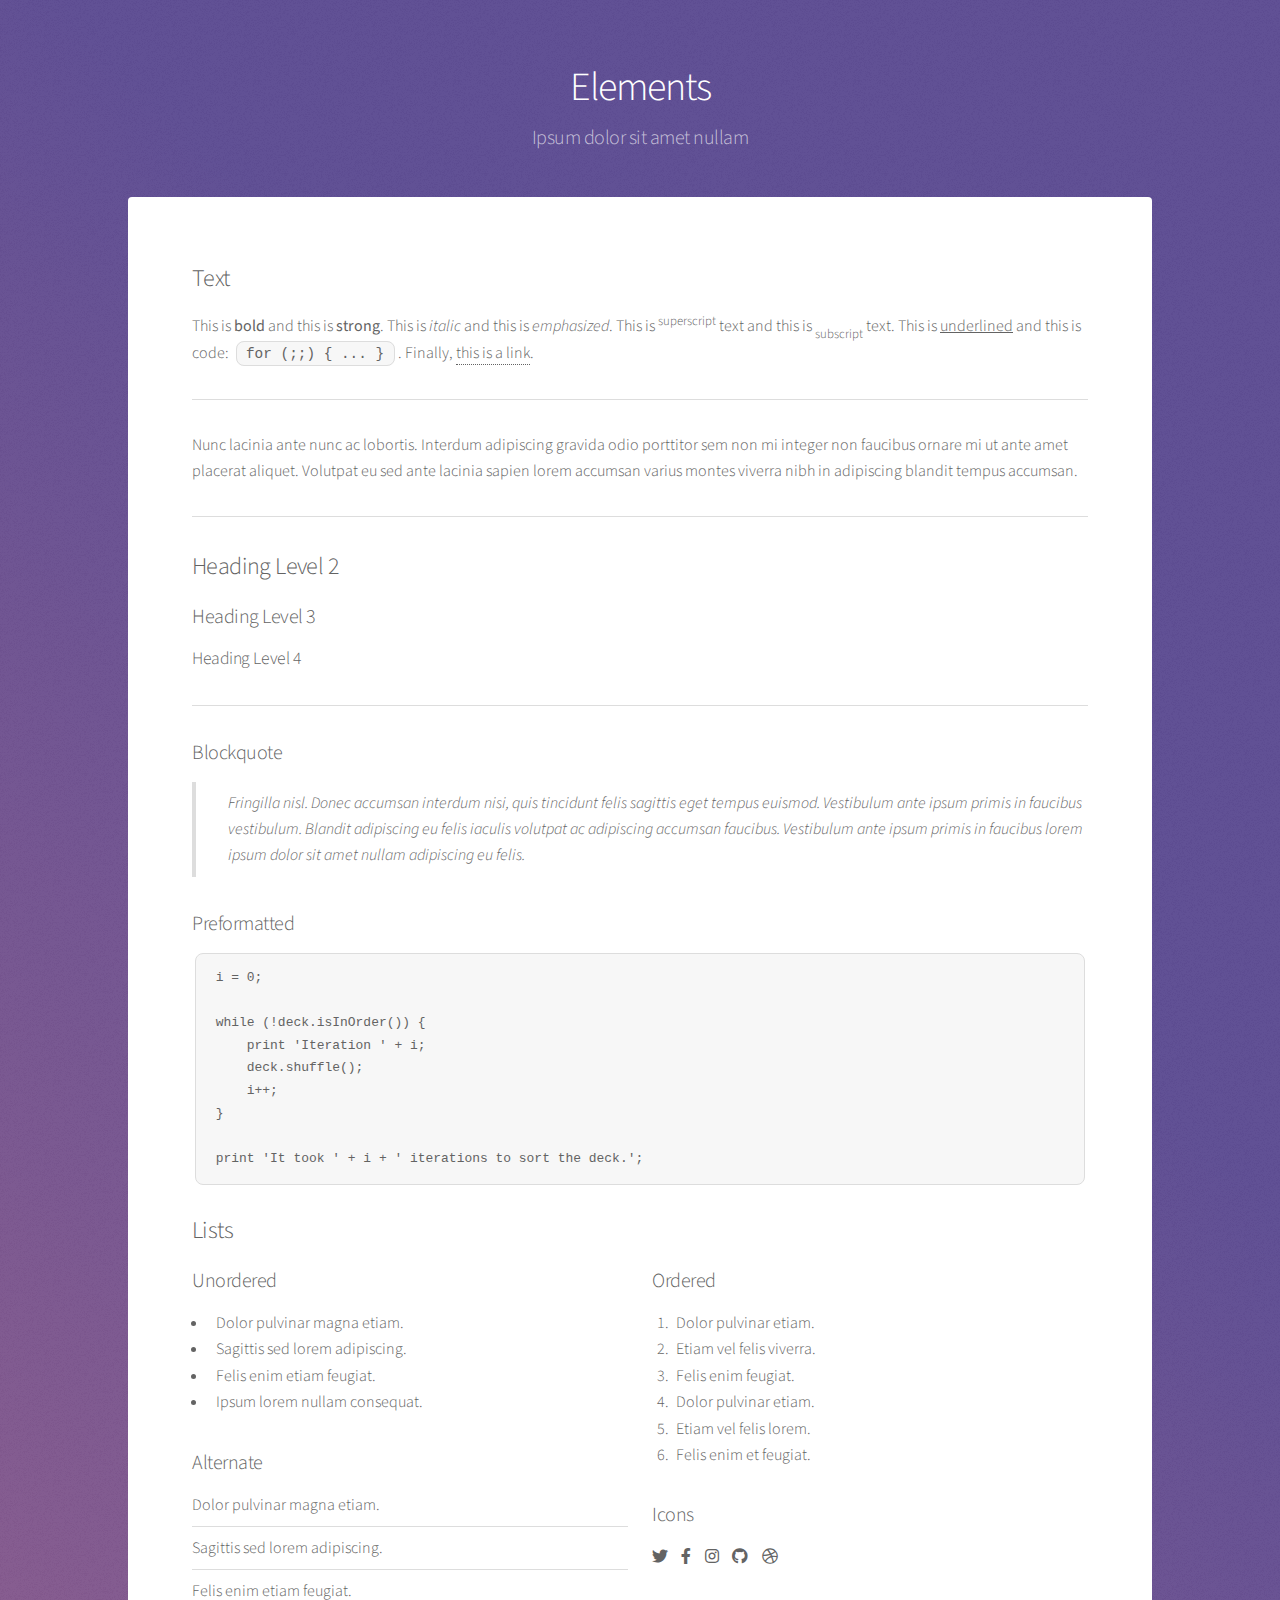
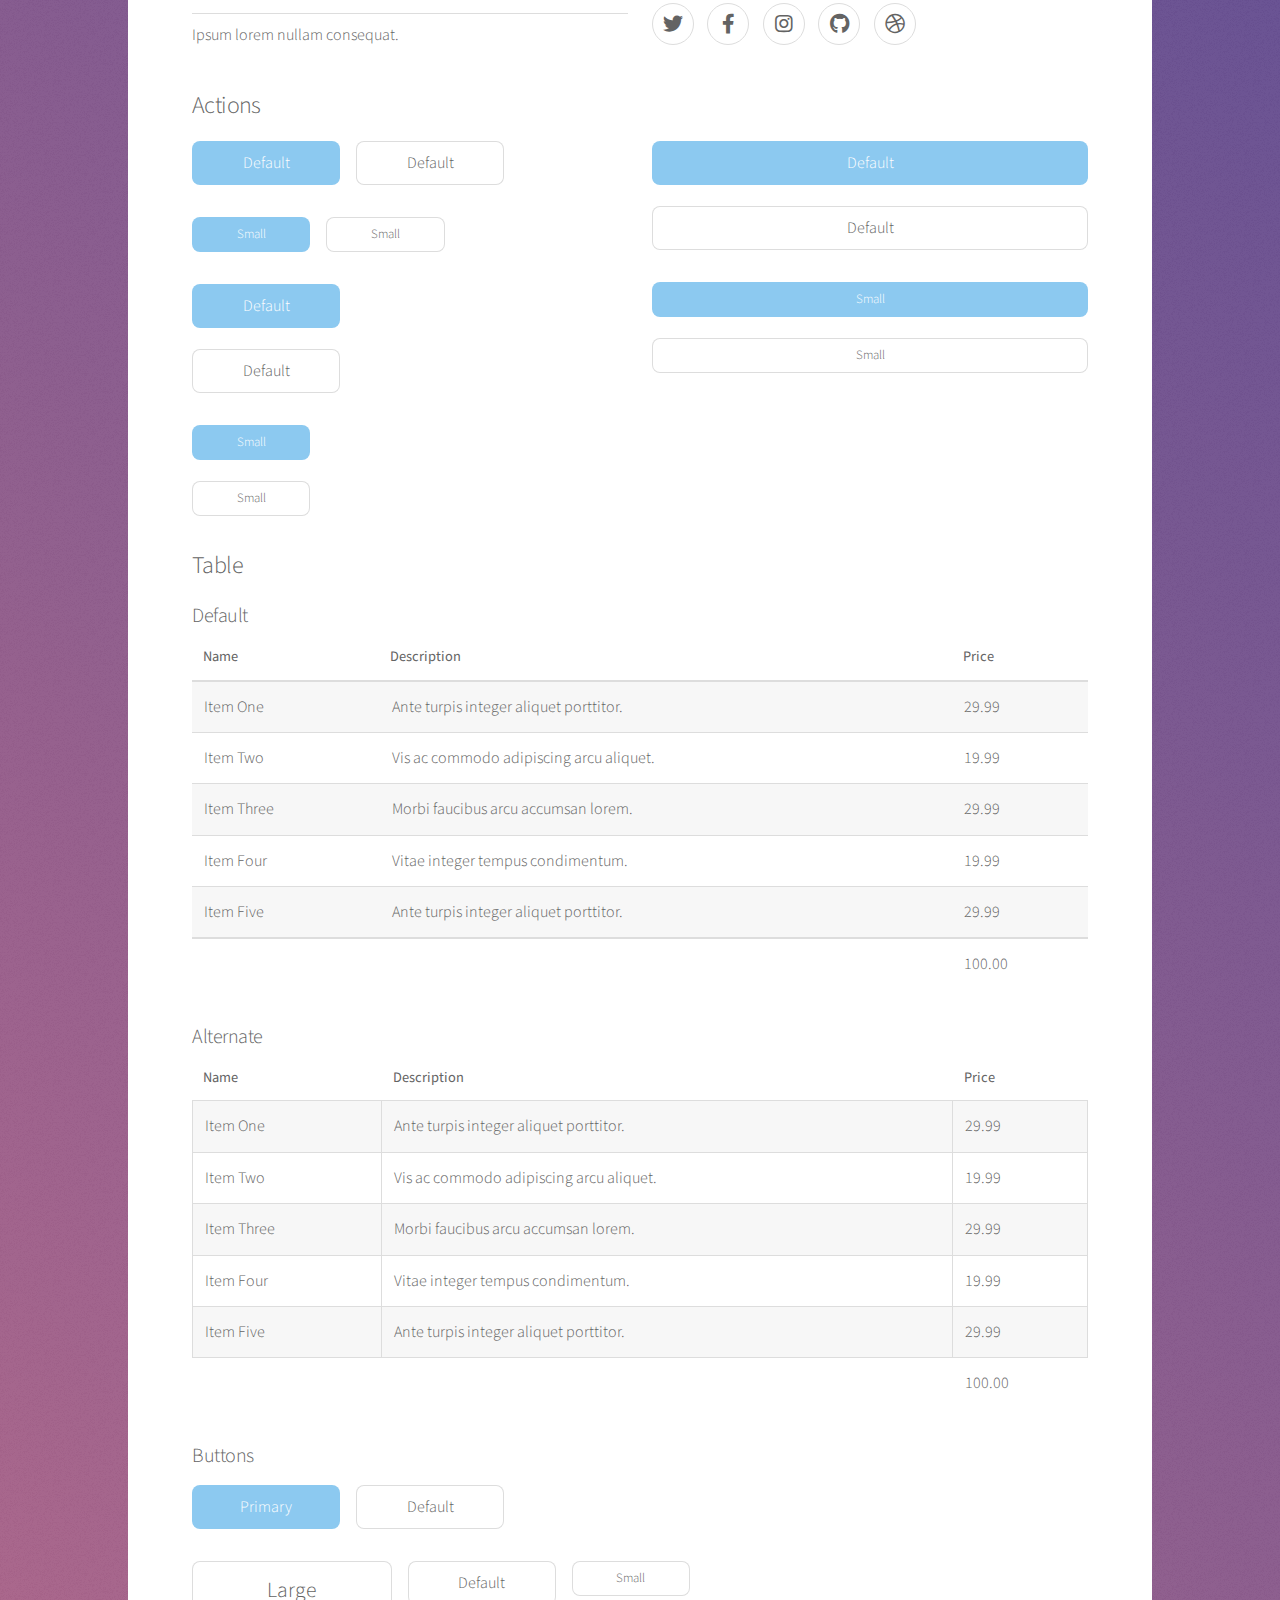
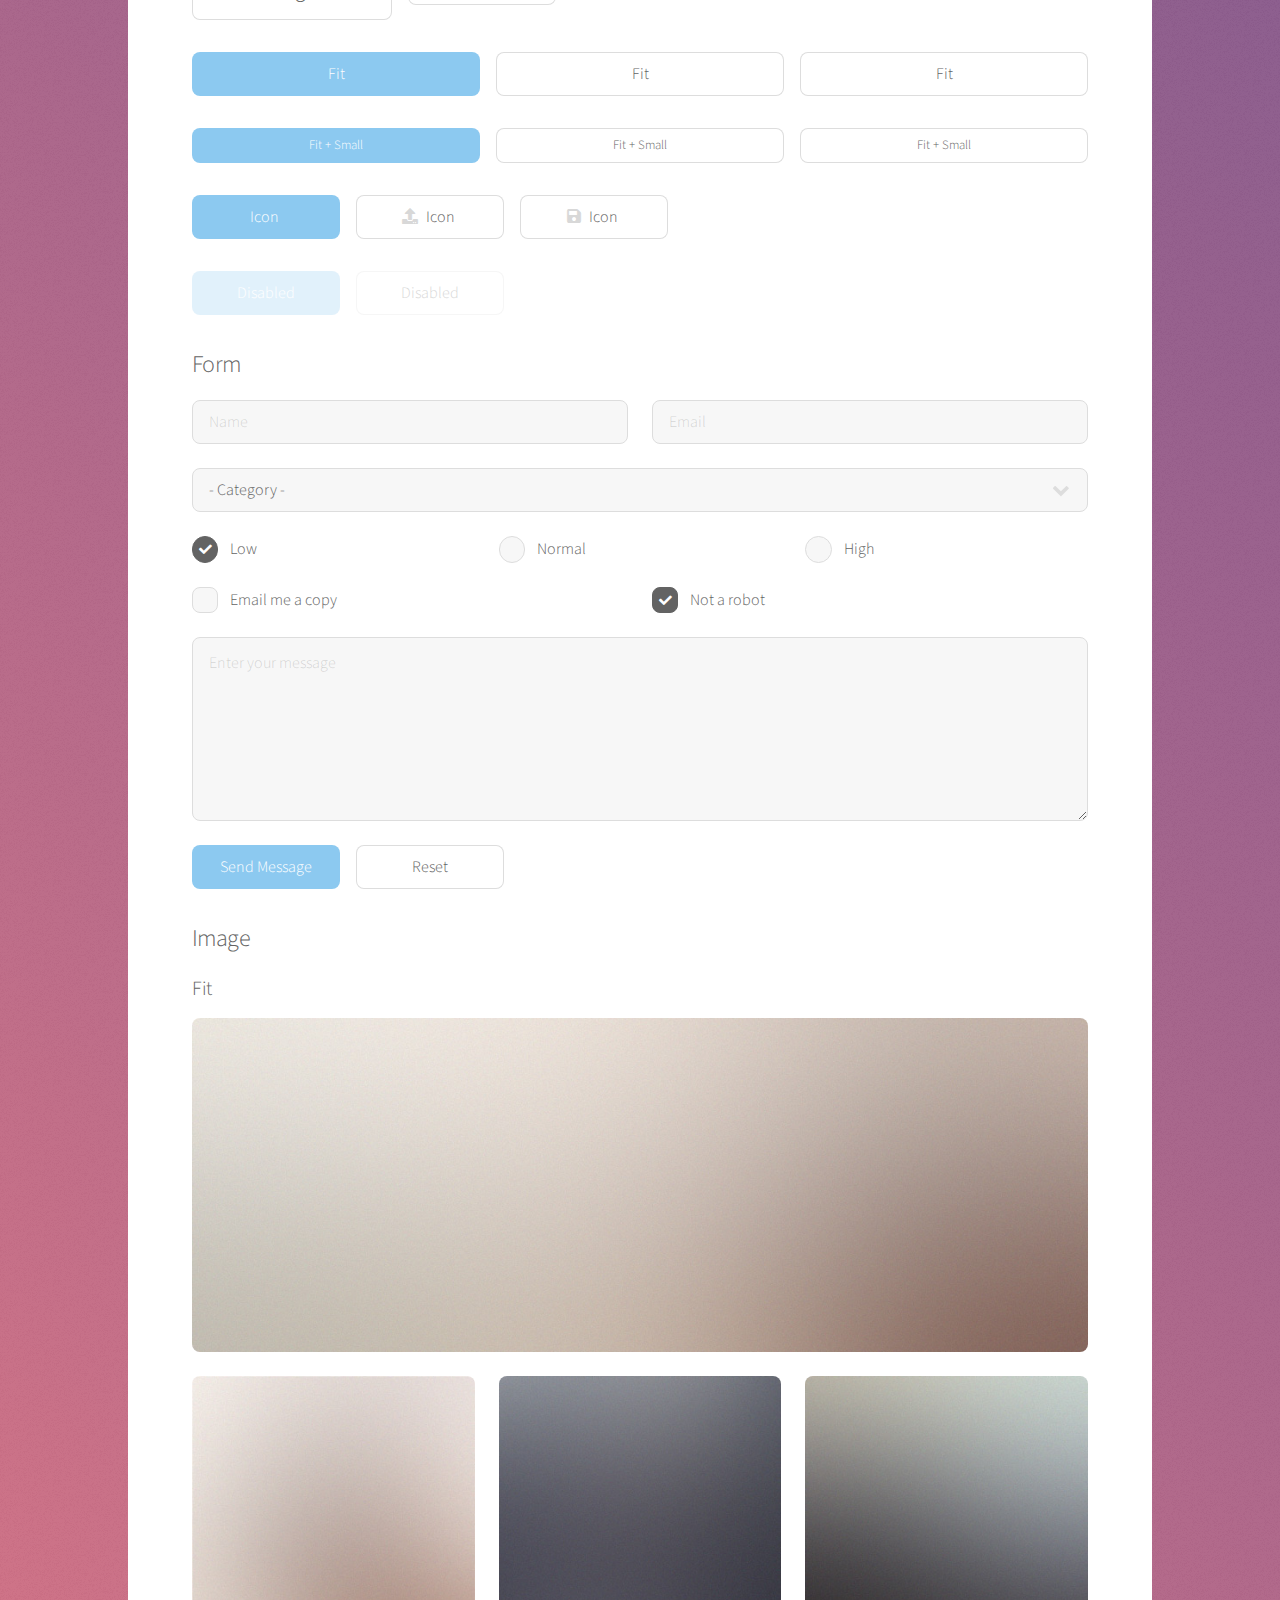
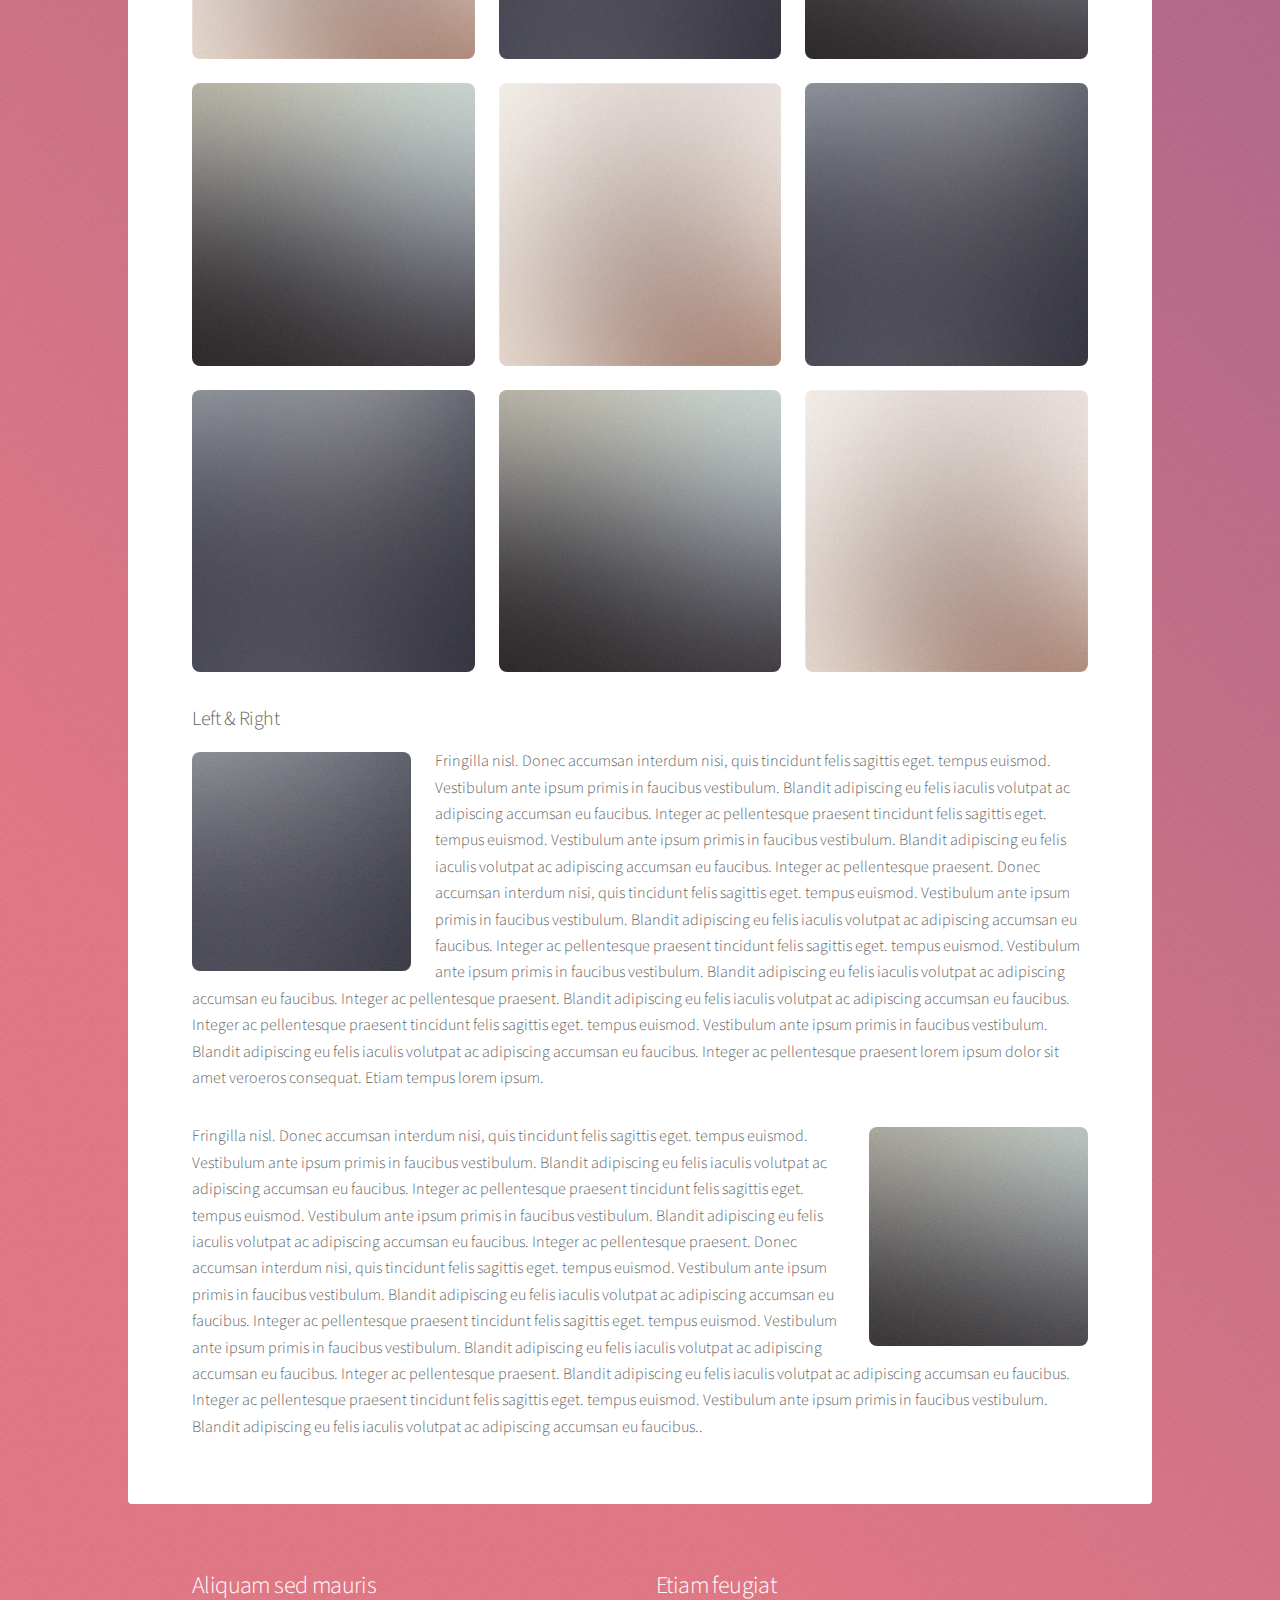
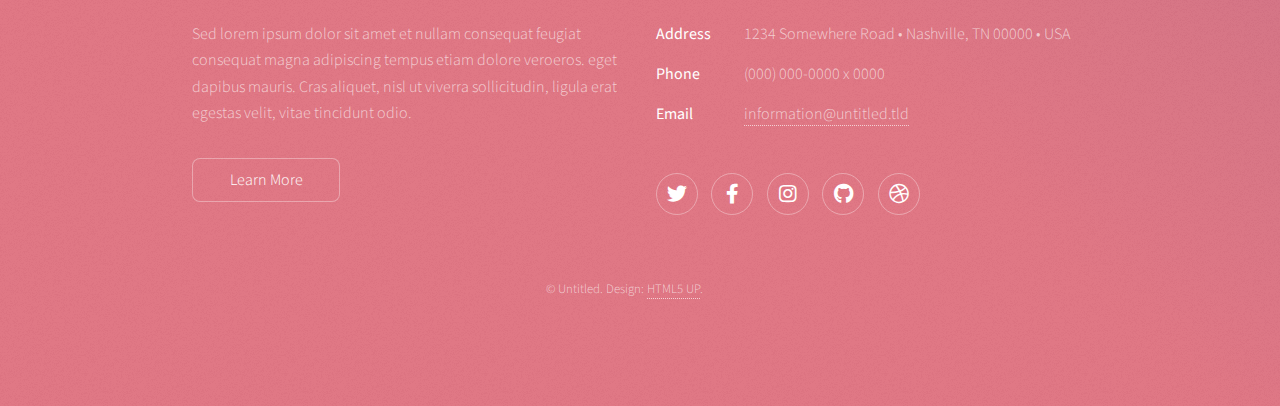
<file: docs/elements.html>
<!DOCTYPE HTML>
<!--
	Stellar by HTML5 UP
	html5up.net | @ajlkn
	Free for personal and commercial use under the CCA 3.0 license (html5up.net/license)
-->
<html>
	<head>
		<title>Elements - Stellar by HTML5 UP</title>
		<meta charset="utf-8" />
		<meta name="viewport" content="width=device-width, initial-scale=1, user-scalable=no" />
		<link rel="stylesheet" href="assets/css/main.css" />
		<noscript><link rel="stylesheet" href="assets/css/noscript.css" /></noscript>
	</head>
	<body class="is-preload">

		<!-- Wrapper -->
			<div id="wrapper">

				<!-- Header -->
					<header id="header">
						<h1>Elements</h1>
						<p>Ipsum dolor sit amet nullam</p>
					</header>

				<!-- Main -->
					<div id="main">

						<!-- Content -->
							<section id="content" class="main">

								<!-- Text -->
									<section>
										<h2>Text</h2>
										<p>This is <b>bold</b> and this is <strong>strong</strong>. This is <i>italic</i> and this is <em>emphasized</em>.
										This is <sup>superscript</sup> text and this is <sub>subscript</sub> text.
										This is <u>underlined</u> and this is code: <code>for (;;) { ... }</code>. Finally, <a href="#">this is a link</a>.</p>
										<hr />
										<p>Nunc lacinia ante nunc ac lobortis. Interdum adipiscing gravida odio porttitor sem non mi integer non faucibus ornare mi ut ante amet placerat aliquet. Volutpat eu sed ante lacinia sapien lorem accumsan varius montes viverra nibh in adipiscing blandit tempus accumsan.</p>
										<hr />
										<h2>Heading Level 2</h2>
										<h3>Heading Level 3</h3>
										<h4>Heading Level 4</h4>
										<hr />
										<h3>Blockquote</h3>
										<blockquote>Fringilla nisl. Donec accumsan interdum nisi, quis tincidunt felis sagittis eget tempus euismod. Vestibulum ante ipsum primis in faucibus vestibulum. Blandit adipiscing eu felis iaculis volutpat ac adipiscing accumsan faucibus. Vestibulum ante ipsum primis in faucibus lorem ipsum dolor sit amet nullam adipiscing eu felis.</blockquote>
										<h3>Preformatted</h3>
										<pre><code>i = 0;

while (!deck.isInOrder()) {
    print 'Iteration ' + i;
    deck.shuffle();
    i++;
}

print 'It took ' + i + ' iterations to sort the deck.';</code></pre>
									</section>

								<!-- Lists -->
									<section>
										<h2>Lists</h2>
										<div class="row">
											<div class="col-6 col-12-medium">
												<h3>Unordered</h3>
												<ul>
													<li>Dolor pulvinar magna etiam.</li>
													<li>Sagittis sed lorem adipiscing.</li>
													<li>Felis enim etiam feugiat.</li>
													<li>Ipsum lorem nullam consequat.</li>
												</ul>
												<h3>Alternate</h3>
												<ul class="alt">
													<li>Dolor pulvinar magna etiam.</li>
													<li>Sagittis sed lorem adipiscing.</li>
													<li>Felis enim etiam feugiat.</li>
													<li>Ipsum lorem nullam consequat.</li>
												</ul>
											</div>
											<div class="col-6 col-12-medium">
												<h3>Ordered</h3>
												<ol>
													<li>Dolor pulvinar etiam.</li>
													<li>Etiam vel felis viverra.</li>
													<li>Felis enim feugiat.</li>
													<li>Dolor pulvinar etiam.</li>
													<li>Etiam vel felis lorem.</li>
													<li>Felis enim et feugiat.</li>
												</ol>
												<h3>Icons</h3>
												<ul class="icons">
													<li><a href="#" class="icon brands fa-twitter"><span class="label">Twitter</span></a></li>
													<li><a href="#" class="icon brands fa-facebook-f"><span class="label">Facebook</span></a></li>
													<li><a href="#" class="icon brands fa-instagram"><span class="label">Instagram</span></a></li>
													<li><a href="#" class="icon brands fa-github"><span class="label">GitHub</span></a></li>
													<li><a href="#" class="icon brands fa-dribbble"><span class="label">Dribbble</span></a></li>
												</ul>
												<ul class="icons">
													<li><a href="#" class="icon brands alt fa-twitter"><span class="label">Twitter</span></a></li>
													<li><a href="#" class="icon brands alt fa-facebook-f"><span class="label">Facebook</span></a></li>
													<li><a href="#" class="icon brands alt fa-instagram"><span class="label">Instagram</span></a></li>
													<li><a href="#" class="icon brands alt fa-github"><span class="label">GitHub</span></a></li>
													<li><a href="#" class="icon brands alt fa-dribbble"><span class="label">Dribbble</span></a></li>
												</ul>
											</div>
										</div>
										<h2>Actions</h2>
										<div class="row">
											<div class="col-6 col-12-medium">
												<ul class="actions">
													<li><a href="#" class="button primary">Default</a></li>
													<li><a href="#" class="button">Default</a></li>
												</ul>
												<ul class="actions small">
													<li><a href="#" class="button primary small">Small</a></li>
													<li><a href="#" class="button small">Small</a></li>
												</ul>
												<ul class="actions stacked">
													<li><a href="#" class="button primary">Default</a></li>
													<li><a href="#" class="button">Default</a></li>
												</ul>
												<ul class="actions stacked">
													<li><a href="#" class="button primary small">Small</a></li>
													<li><a href="#" class="button small">Small</a></li>
												</ul>
											</div>
											<div class="col-6 col-12-medium">
												<ul class="actions stacked">
													<li><a href="#" class="button primary fit">Default</a></li>
													<li><a href="#" class="button fit">Default</a></li>
												</ul>
												<ul class="actions stacked">
													<li><a href="#" class="button primary small fit">Small</a></li>
													<li><a href="#" class="button small fit">Small</a></li>
												</ul>
											</div>
										</div>
									</section>

								<!-- Table -->
									<section>
										<h2>Table</h2>
										<h3>Default</h3>
										<div class="table-wrapper">
											<table>
												<thead>
													<tr>
														<th>Name</th>
														<th>Description</th>
														<th>Price</th>
													</tr>
												</thead>
												<tbody>
													<tr>
														<td>Item One</td>
														<td>Ante turpis integer aliquet porttitor.</td>
														<td>29.99</td>
													</tr>
													<tr>
														<td>Item Two</td>
														<td>Vis ac commodo adipiscing arcu aliquet.</td>
														<td>19.99</td>
													</tr>
													<tr>
														<td>Item Three</td>
														<td> Morbi faucibus arcu accumsan lorem.</td>
														<td>29.99</td>
													</tr>
													<tr>
														<td>Item Four</td>
														<td>Vitae integer tempus condimentum.</td>
														<td>19.99</td>
													</tr>
													<tr>
														<td>Item Five</td>
														<td>Ante turpis integer aliquet porttitor.</td>
														<td>29.99</td>
													</tr>
												</tbody>
												<tfoot>
													<tr>
														<td colspan="2"></td>
														<td>100.00</td>
													</tr>
												</tfoot>
											</table>
										</div>

										<h3>Alternate</h3>
										<div class="table-wrapper">
											<table class="alt">
												<thead>
													<tr>
														<th>Name</th>
														<th>Description</th>
														<th>Price</th>
													</tr>
												</thead>
												<tbody>
													<tr>
														<td>Item One</td>
														<td>Ante turpis integer aliquet porttitor.</td>
														<td>29.99</td>
													</tr>
													<tr>
														<td>Item Two</td>
														<td>Vis ac commodo adipiscing arcu aliquet.</td>
														<td>19.99</td>
													</tr>
													<tr>
														<td>Item Three</td>
														<td> Morbi faucibus arcu accumsan lorem.</td>
														<td>29.99</td>
													</tr>
													<tr>
														<td>Item Four</td>
														<td>Vitae integer tempus condimentum.</td>
														<td>19.99</td>
													</tr>
													<tr>
														<td>Item Five</td>
														<td>Ante turpis integer aliquet porttitor.</td>
														<td>29.99</td>
													</tr>
												</tbody>
												<tfoot>
													<tr>
														<td colspan="2"></td>
														<td>100.00</td>
													</tr>
												</tfoot>
											</table>
										</div>
									</section>

								<!-- Buttons -->
									<section>
										<h3>Buttons</h3>
										<ul class="actions">
											<li><a href="#" class="button primary">Primary</a></li>
											<li><a href="#" class="button">Default</a></li>
										</ul>
										<ul class="actions">
											<li><a href="#" class="button large">Large</a></li>
											<li><a href="#" class="button">Default</a></li>
											<li><a href="#" class="button small">Small</a></li>
										</ul>
										<ul class="actions fit">
											<li><a href="#" class="button primary fit">Fit</a></li>
											<li><a href="#" class="button fit">Fit</a></li>
											<li><a href="#" class="button fit">Fit</a></li>
										</ul>
										<ul class="actions fit small">
											<li><a href="#" class="button primary fit small">Fit + Small</a></li>
											<li><a href="#" class="button fit small">Fit + Small</a></li>
											<li><a href="#" class="button fit small">Fit + Small</a></li>
										</ul>
										<ul class="actions">
											<li><a href="#" class="button primary icon solidfa-download">Icon</a></li>
											<li><a href="#" class="button icon solid fa-upload">Icon</a></li>
											<li><a href="#" class="button icon solid fa-save">Icon</a></li>
										</ul>
										<ul class="actions">
											<li><span class="button primary disabled">Disabled</span></li>
											<li><span class="button disabled">Disabled</span></li>
										</ul>
									</section>

								<!-- Form -->
									<section>
										<h2>Form</h2>
										<form method="post" action="#">
											<div class="row gtr-uniform">
												<div class="col-6 col-12-xsmall">
													<input type="text" name="demo-name" id="demo-name" value="" placeholder="Name" />
												</div>
												<div class="col-6 col-12-xsmall">
													<input type="email" name="demo-email" id="demo-email" value="" placeholder="Email" />
												</div>
												<div class="col-12">
													<select name="demo-category" id="demo-category">
														<option value="">- Category -</option>
														<option value="1">Manufacturing</option>
														<option value="1">Shipping</option>
														<option value="1">Administration</option>
														<option value="1">Human Resources</option>
													</select>
												</div>
												<div class="col-4 col-12-small">
													<input type="radio" id="demo-priority-low" name="demo-priority" checked>
													<label for="demo-priority-low">Low</label>
												</div>
												<div class="col-4 col-12-small">
													<input type="radio" id="demo-priority-normal" name="demo-priority">
													<label for="demo-priority-normal">Normal</label>
												</div>
												<div class="col-4 col-12-small">
													<input type="radio" id="demo-priority-high" name="demo-priority">
													<label for="demo-priority-high">High</label>
												</div>
												<div class="col-6 col-12-small">
													<input type="checkbox" id="demo-copy" name="demo-copy">
													<label for="demo-copy">Email me a copy</label>
												</div>
												<div class="col-6 col-12-small">
													<input type="checkbox" id="demo-human" name="demo-human" checked>
													<label for="demo-human">Not a robot</label>
												</div>
												<div class="col-12">
													<textarea name="demo-message" id="demo-message" placeholder="Enter your message" rows="6"></textarea>
												</div>
												<div class="col-12">
													<ul class="actions">
														<li><input type="submit" value="Send Message" class="primary" /></li>
														<li><input type="reset" value="Reset" /></li>
													</ul>
												</div>
											</div>
										</form>
									</section>

								<!-- Image -->
									<section>
										<h2>Image</h2>
										<h3>Fit</h3>
										<div class="box alt">
											<div class="row gtr-uniform">
												<div class="col-12"><span class="image fit"><img src="images/pic04.jpg" alt="" /></span></div>
												<div class="col-4"><span class="image fit"><img src="images/pic01.jpg" alt="" /></span></div>
												<div class="col-4"><span class="image fit"><img src="images/pic02.jpg" alt="" /></span></div>
												<div class="col-4"><span class="image fit"><img src="images/pic03.jpg" alt="" /></span></div>
												<div class="col-4"><span class="image fit"><img src="images/pic03.jpg" alt="" /></span></div>
												<div class="col-4"><span class="image fit"><img src="images/pic01.jpg" alt="" /></span></div>
												<div class="col-4"><span class="image fit"><img src="images/pic02.jpg" alt="" /></span></div>
												<div class="col-4"><span class="image fit"><img src="images/pic02.jpg" alt="" /></span></div>
												<div class="col-4"><span class="image fit"><img src="images/pic03.jpg" alt="" /></span></div>
												<div class="col-4"><span class="image fit"><img src="images/pic01.jpg" alt="" /></span></div>
											</div>
										</div>
										<h3>Left &amp; Right</h3>
										<p><span class="image left"><img src="images/pic05.jpg" alt="" /></span>Fringilla nisl. Donec accumsan interdum nisi, quis tincidunt felis sagittis eget. tempus euismod. Vestibulum ante ipsum primis in faucibus vestibulum. Blandit adipiscing eu felis iaculis volutpat ac adipiscing accumsan eu faucibus. Integer ac pellentesque praesent tincidunt felis sagittis eget. tempus euismod. Vestibulum ante ipsum primis in faucibus vestibulum. Blandit adipiscing eu felis iaculis volutpat ac adipiscing accumsan eu faucibus. Integer ac pellentesque praesent. Donec accumsan interdum nisi, quis tincidunt felis sagittis eget. tempus euismod. Vestibulum ante ipsum primis in faucibus vestibulum. Blandit adipiscing eu felis iaculis volutpat ac adipiscing accumsan eu faucibus. Integer ac pellentesque praesent tincidunt felis sagittis eget. tempus euismod. Vestibulum ante ipsum primis in faucibus vestibulum. Blandit adipiscing eu felis iaculis volutpat ac adipiscing accumsan eu faucibus. Integer ac pellentesque praesent. Blandit adipiscing eu felis iaculis volutpat ac adipiscing accumsan eu faucibus. Integer ac pellentesque praesent tincidunt felis sagittis eget. tempus euismod. Vestibulum ante ipsum primis in faucibus vestibulum. Blandit adipiscing eu felis iaculis volutpat ac adipiscing accumsan eu faucibus. Integer ac pellentesque praesent lorem ipsum dolor sit amet veroeros consequat. Etiam tempus lorem ipsum.</p>
										<p><span class="image right"><img src="images/pic06.jpg" alt="" /></span>Fringilla nisl. Donec accumsan interdum nisi, quis tincidunt felis sagittis eget. tempus euismod. Vestibulum ante ipsum primis in faucibus vestibulum. Blandit adipiscing eu felis iaculis volutpat ac adipiscing accumsan eu faucibus. Integer ac pellentesque praesent tincidunt felis sagittis eget. tempus euismod. Vestibulum ante ipsum primis in faucibus vestibulum. Blandit adipiscing eu felis iaculis volutpat ac adipiscing accumsan eu faucibus. Integer ac pellentesque praesent. Donec accumsan interdum nisi, quis tincidunt felis sagittis eget. tempus euismod. Vestibulum ante ipsum primis in faucibus vestibulum. Blandit adipiscing eu felis iaculis volutpat ac adipiscing accumsan eu faucibus. Integer ac pellentesque praesent tincidunt felis sagittis eget. tempus euismod. Vestibulum ante ipsum primis in faucibus vestibulum. Blandit adipiscing eu felis iaculis volutpat ac adipiscing accumsan eu faucibus. Integer ac pellentesque praesent. Blandit adipiscing eu felis iaculis volutpat ac adipiscing accumsan eu faucibus. Integer ac pellentesque praesent tincidunt felis sagittis eget. tempus euismod. Vestibulum ante ipsum primis in faucibus vestibulum. Blandit adipiscing eu felis iaculis volutpat ac adipiscing accumsan eu faucibus..</p>
									</section>

							</section>

					</div>

				<!-- Footer -->
					<footer id="footer">
						<section>
							<h2>Aliquam sed mauris</h2>
							<p>Sed lorem ipsum dolor sit amet et nullam consequat feugiat consequat magna adipiscing tempus etiam dolore veroeros. eget dapibus mauris. Cras aliquet, nisl ut viverra sollicitudin, ligula erat egestas velit, vitae tincidunt odio.</p>
							<ul class="actions">
								<li><a href="#" class="button">Learn More</a></li>
							</ul>
						</section>
						<section>
							<h2>Etiam feugiat</h2>
							<dl class="alt">
								<dt>Address</dt>
								<dd>1234 Somewhere Road &bull; Nashville, TN 00000 &bull; USA</dd>
								<dt>Phone</dt>
								<dd>(000) 000-0000 x 0000</dd>
								<dt>Email</dt>
								<dd><a href="#">information@untitled.tld</a></dd>
							</dl>
							<ul class="icons">
								<li><a href="#" class="icon brands fa-twitter alt"><span class="label">Twitter</span></a></li>
								<li><a href="#" class="icon brands fa-facebook-f alt"><span class="label">Facebook</span></a></li>
								<li><a href="#" class="icon brands fa-instagram alt"><span class="label">Instagram</span></a></li>
								<li><a href="#" class="icon brands fa-github alt"><span class="label">GitHub</span></a></li>
								<li><a href="#" class="icon brands fa-dribbble alt"><span class="label">Dribbble</span></a></li>
							</ul>
						</section>
						<p class="copyright">&copy; Untitled. Design: <a href="https://html5up.net">HTML5 UP</a>.</p>
					</footer>

			</div>

		<!-- Scripts -->
			<script src="assets/js/jquery.min.js"></script>
			<script src="assets/js/jquery.scrollex.min.js"></script>
			<script src="assets/js/jquery.scrolly.min.js"></script>
			<script src="assets/js/browser.min.js"></script>
			<script src="assets/js/breakpoints.min.js"></script>
			<script src="assets/js/util.js"></script>
			<script src="assets/js/main.js"></script>

	</body>
</html>
</file>
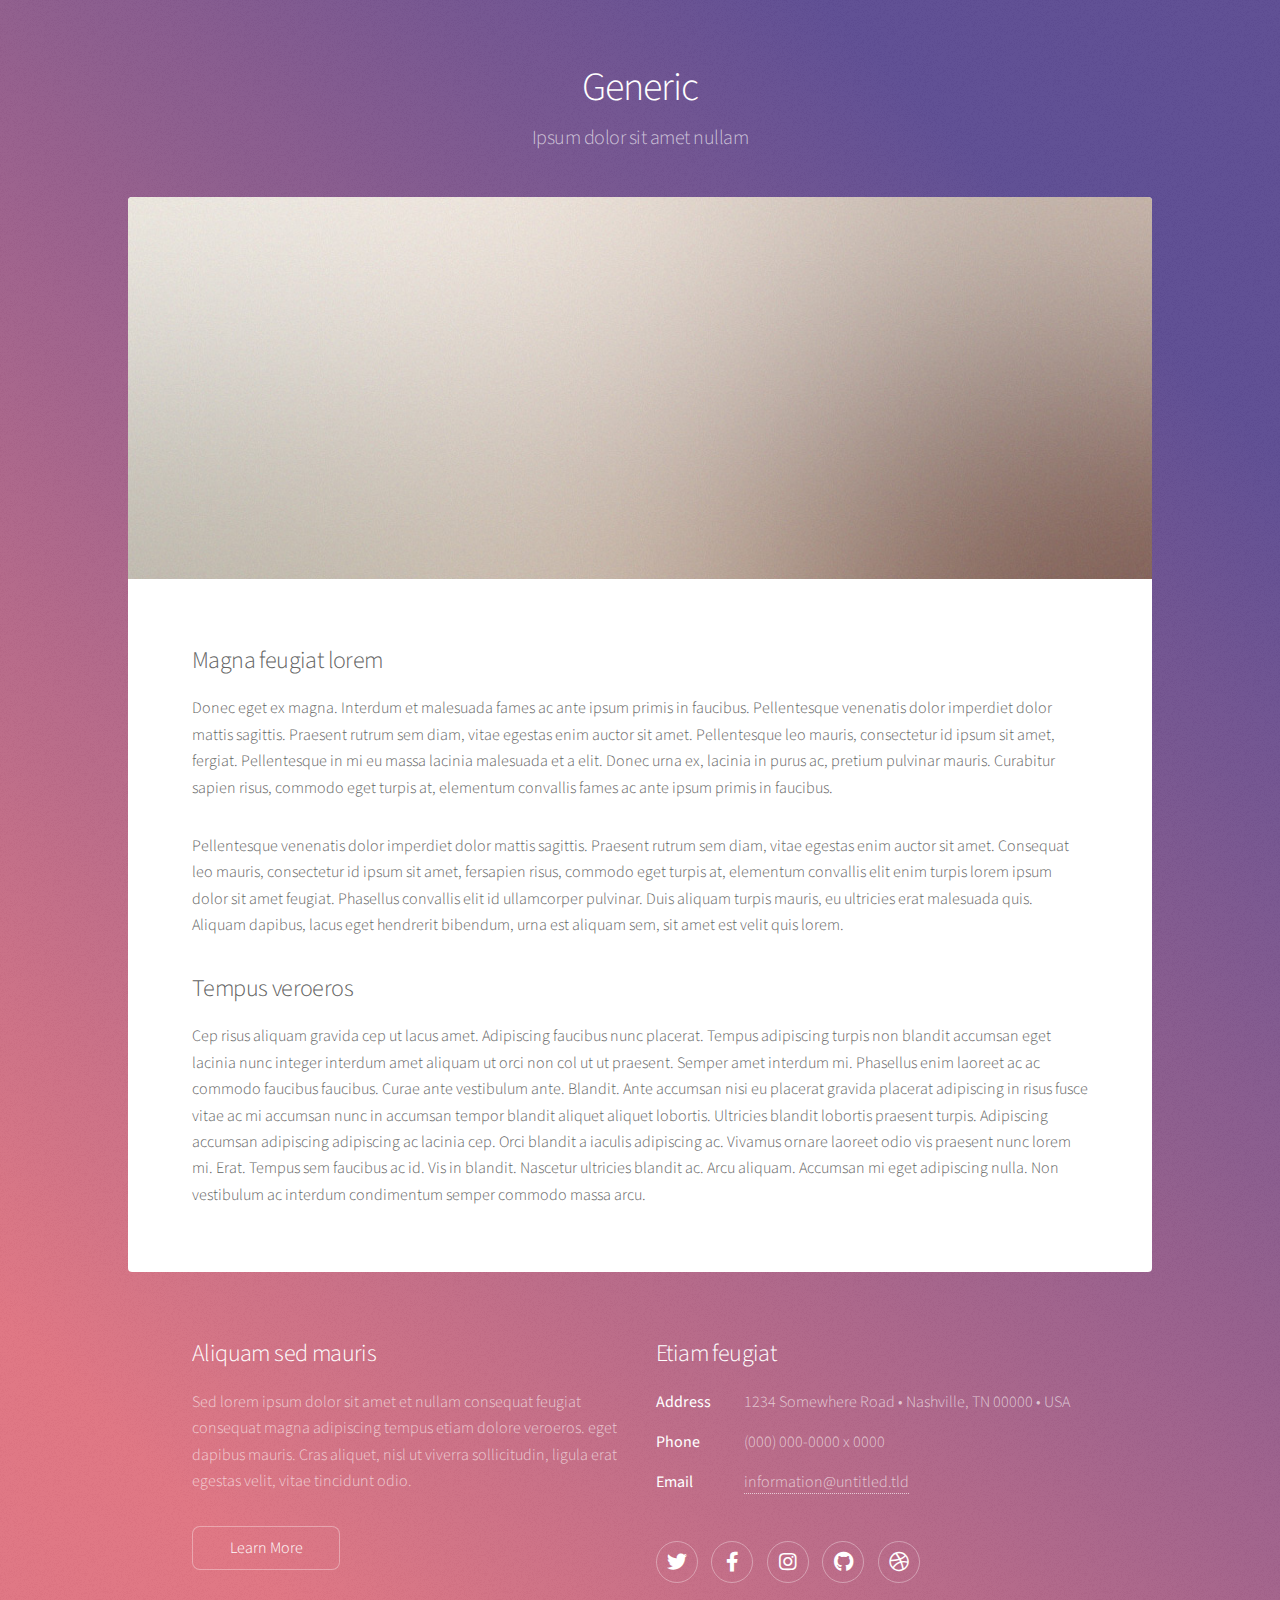
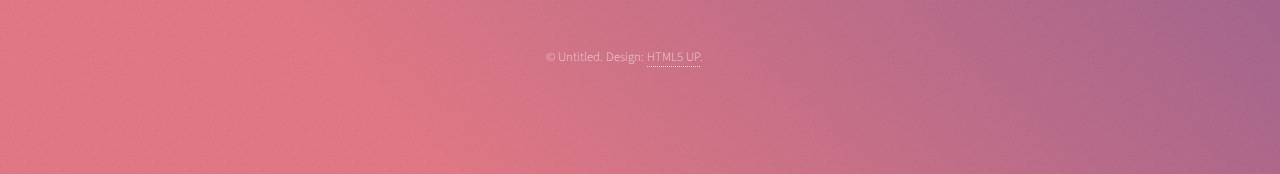
<file: docs/generic.html>
<!DOCTYPE HTML>
<!--
	Stellar by HTML5 UP
	html5up.net | @ajlkn
	Free for personal and commercial use under the CCA 3.0 license (html5up.net/license)
-->
<html>
	<head>
		<title>Generic - Stellar by HTML5 UP</title>
		<meta charset="utf-8" />
		<meta name="viewport" content="width=device-width, initial-scale=1, user-scalable=no" />
		<link rel="stylesheet" href="assets/css/main.css" />
		<noscript><link rel="stylesheet" href="assets/css/noscript.css" /></noscript>
	</head>
	<body class="is-preload">

		<!-- Wrapper -->
			<div id="wrapper">

				<!-- Header -->
					<header id="header">
						<h1>Generic</h1>
						<p>Ipsum dolor sit amet nullam</p>
					</header>

				<!-- Main -->
					<div id="main">

						<!-- Content -->
							<section id="content" class="main">
								<span class="image main"><img src="images/pic04.jpg" alt="" /></span>
								<h2>Magna feugiat lorem</h2>
								<p>Donec eget ex magna. Interdum et malesuada fames ac ante ipsum primis in faucibus. Pellentesque venenatis dolor imperdiet dolor mattis sagittis. Praesent rutrum sem diam, vitae egestas enim auctor sit amet. Pellentesque leo mauris, consectetur id ipsum sit amet, fergiat. Pellentesque in mi eu massa lacinia malesuada et a elit. Donec urna ex, lacinia in purus ac, pretium pulvinar mauris. Curabitur sapien risus, commodo eget turpis at, elementum convallis fames ac ante ipsum primis in faucibus.</p>
								<p>Pellentesque venenatis dolor imperdiet dolor mattis sagittis. Praesent rutrum sem diam, vitae egestas enim auctor sit amet. Consequat leo mauris, consectetur id ipsum sit amet, fersapien risus, commodo eget turpis at, elementum convallis elit enim turpis lorem ipsum dolor sit amet feugiat. Phasellus convallis elit id ullamcorper pulvinar. Duis aliquam turpis mauris, eu ultricies erat malesuada quis. Aliquam dapibus, lacus eget hendrerit bibendum, urna est aliquam sem, sit amet est velit quis lorem.</p>
								<h2>Tempus veroeros</h2>
								<p>Cep risus aliquam gravida cep ut lacus amet. Adipiscing faucibus nunc placerat. Tempus adipiscing turpis non blandit accumsan eget lacinia nunc integer interdum amet aliquam ut orci non col ut ut praesent. Semper amet interdum mi. Phasellus enim laoreet ac ac commodo faucibus faucibus. Curae ante vestibulum ante. Blandit. Ante accumsan nisi eu placerat gravida placerat adipiscing in risus fusce vitae ac mi accumsan nunc in accumsan tempor blandit aliquet aliquet lobortis. Ultricies blandit lobortis praesent turpis. Adipiscing accumsan adipiscing adipiscing ac lacinia cep. Orci blandit a iaculis adipiscing ac. Vivamus ornare laoreet odio vis praesent nunc lorem mi. Erat. Tempus sem faucibus ac id. Vis in blandit. Nascetur ultricies blandit ac. Arcu aliquam. Accumsan mi eget adipiscing nulla. Non vestibulum ac interdum condimentum semper commodo massa arcu.</p>
							</section>

					</div>

				<!-- Footer -->
					<footer id="footer">
						<section>
							<h2>Aliquam sed mauris</h2>
							<p>Sed lorem ipsum dolor sit amet et nullam consequat feugiat consequat magna adipiscing tempus etiam dolore veroeros. eget dapibus mauris. Cras aliquet, nisl ut viverra sollicitudin, ligula erat egestas velit, vitae tincidunt odio.</p>
							<ul class="actions">
								<li><a href="#" class="button">Learn More</a></li>
							</ul>
						</section>
						<section>
							<h2>Etiam feugiat</h2>
							<dl class="alt">
								<dt>Address</dt>
								<dd>1234 Somewhere Road &bull; Nashville, TN 00000 &bull; USA</dd>
								<dt>Phone</dt>
								<dd>(000) 000-0000 x 0000</dd>
								<dt>Email</dt>
								<dd><a href="#">information@untitled.tld</a></dd>
							</dl>
							<ul class="icons">
								<li><a href="#" class="icon brands fa-twitter alt"><span class="label">Twitter</span></a></li>
								<li><a href="#" class="icon brands fa-facebook-f alt"><span class="label">Facebook</span></a></li>
								<li><a href="#" class="icon brands fa-instagram alt"><span class="label">Instagram</span></a></li>
								<li><a href="#" class="icon brands fa-github alt"><span class="label">GitHub</span></a></li>
								<li><a href="#" class="icon brands fa-dribbble alt"><span class="label">Dribbble</span></a></li>
							</ul>
						</section>
						<p class="copyright">&copy; Untitled. Design: <a href="https://html5up.net">HTML5 UP</a>.</p>
					</footer>

			</div>

		<!-- Scripts -->
			<script src="assets/js/jquery.min.js"></script>
			<script src="assets/js/jquery.scrollex.min.js"></script>
			<script src="assets/js/jquery.scrolly.min.js"></script>
			<script src="assets/js/browser.min.js"></script>
			<script src="assets/js/breakpoints.min.js"></script>
			<script src="assets/js/util.js"></script>
			<script src="assets/js/main.js"></script>

	</body>
</html>
</file>
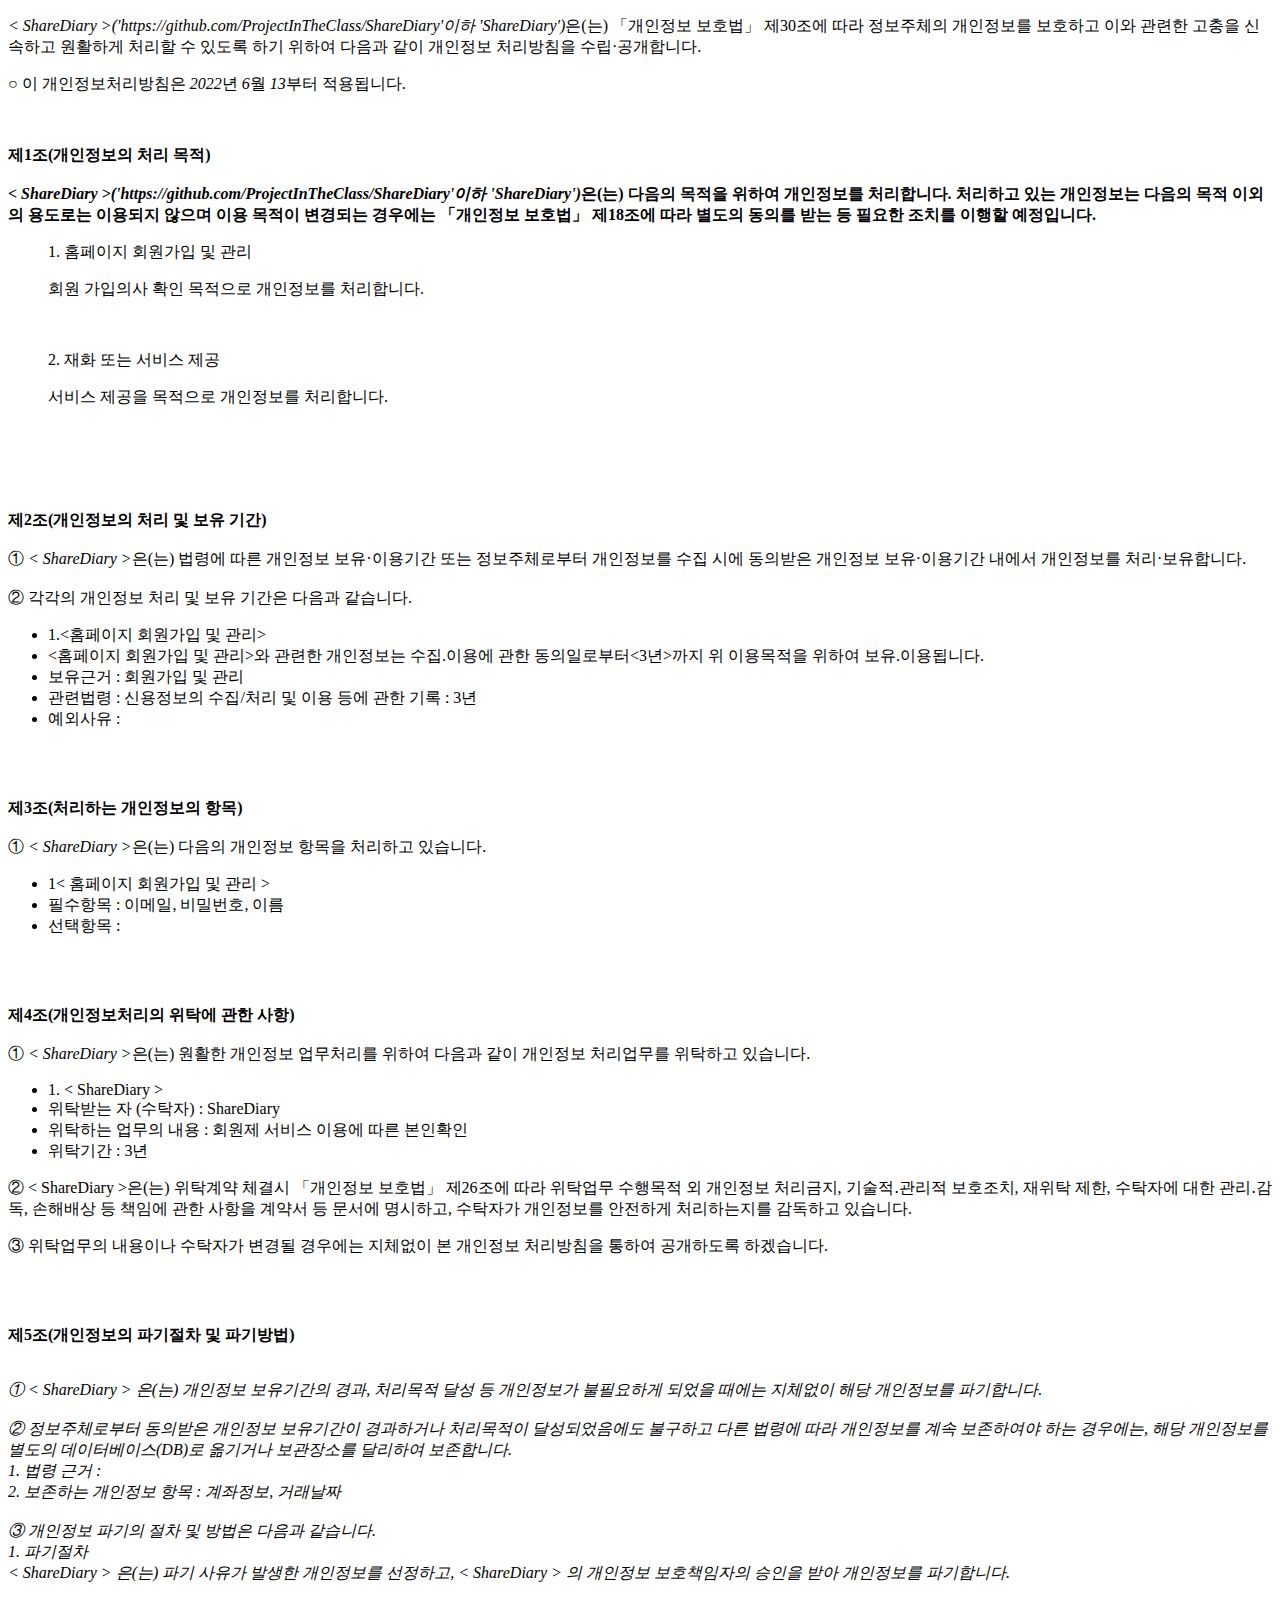
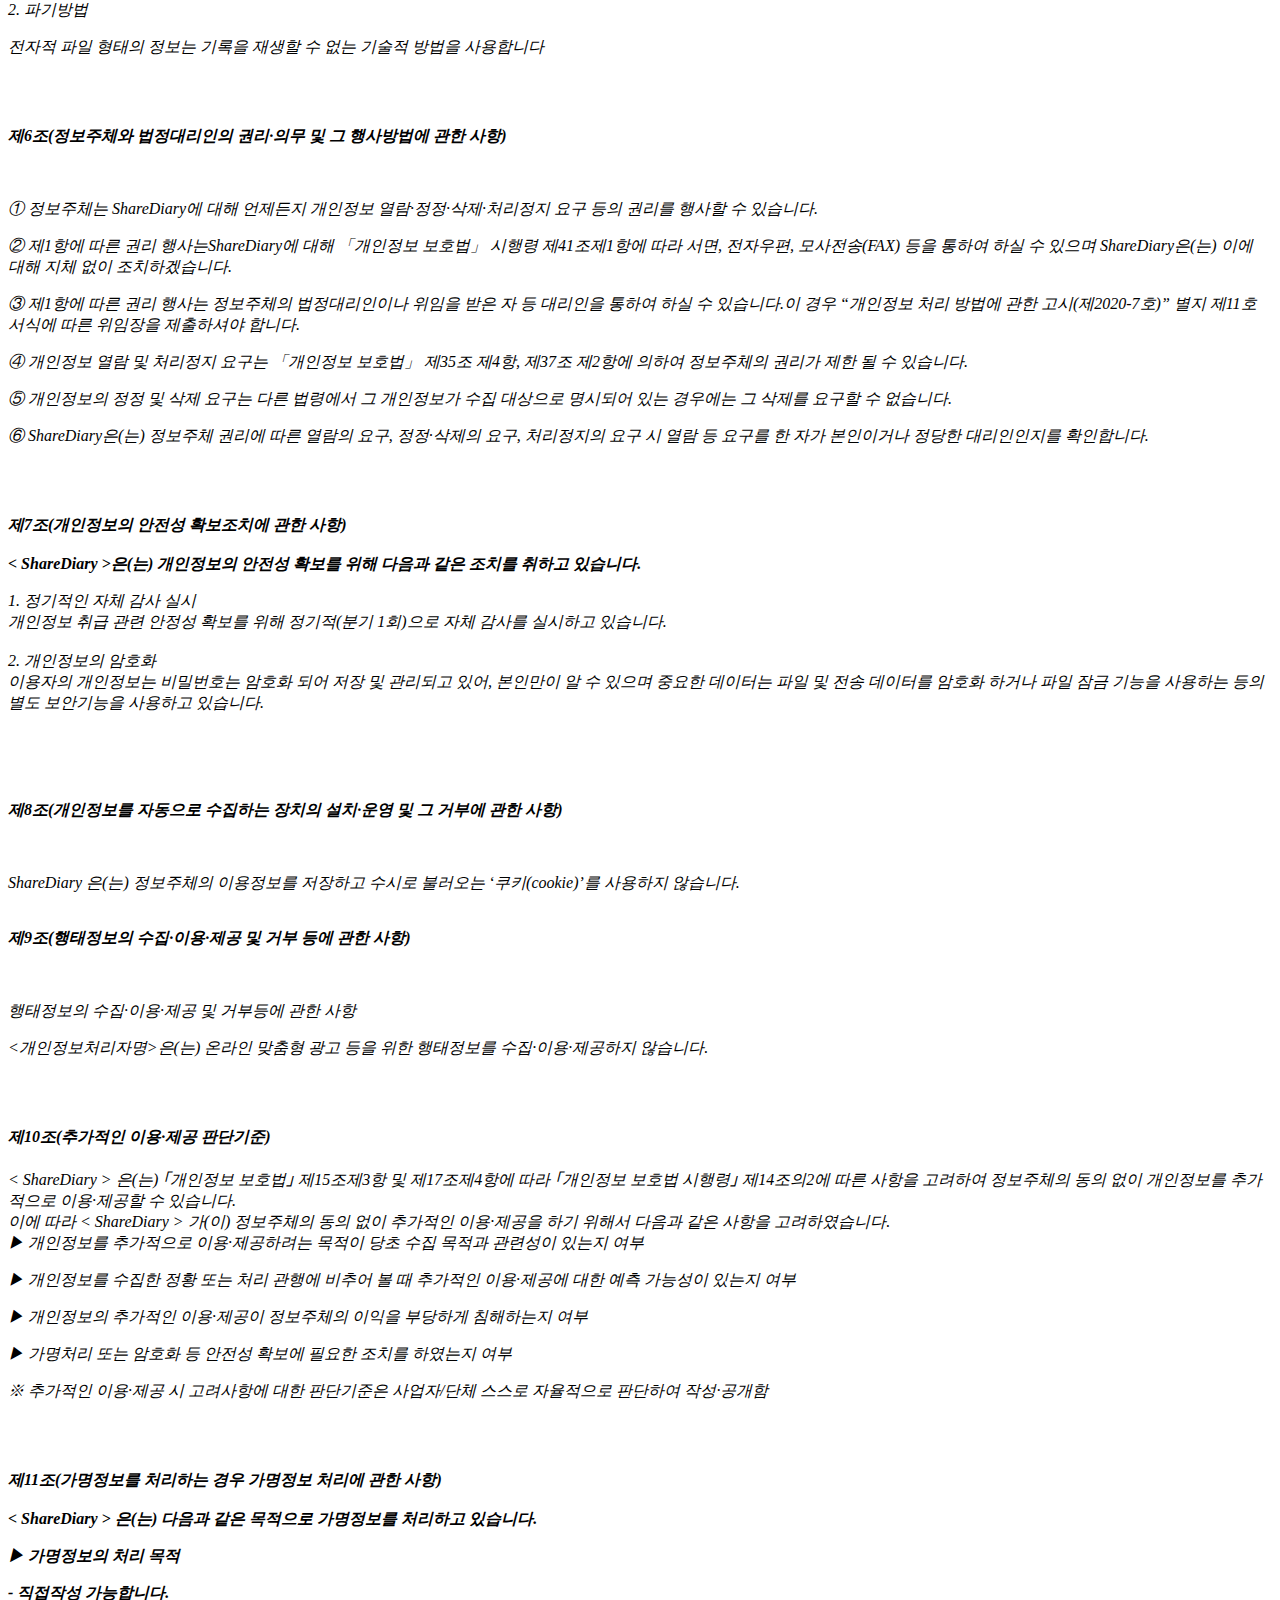
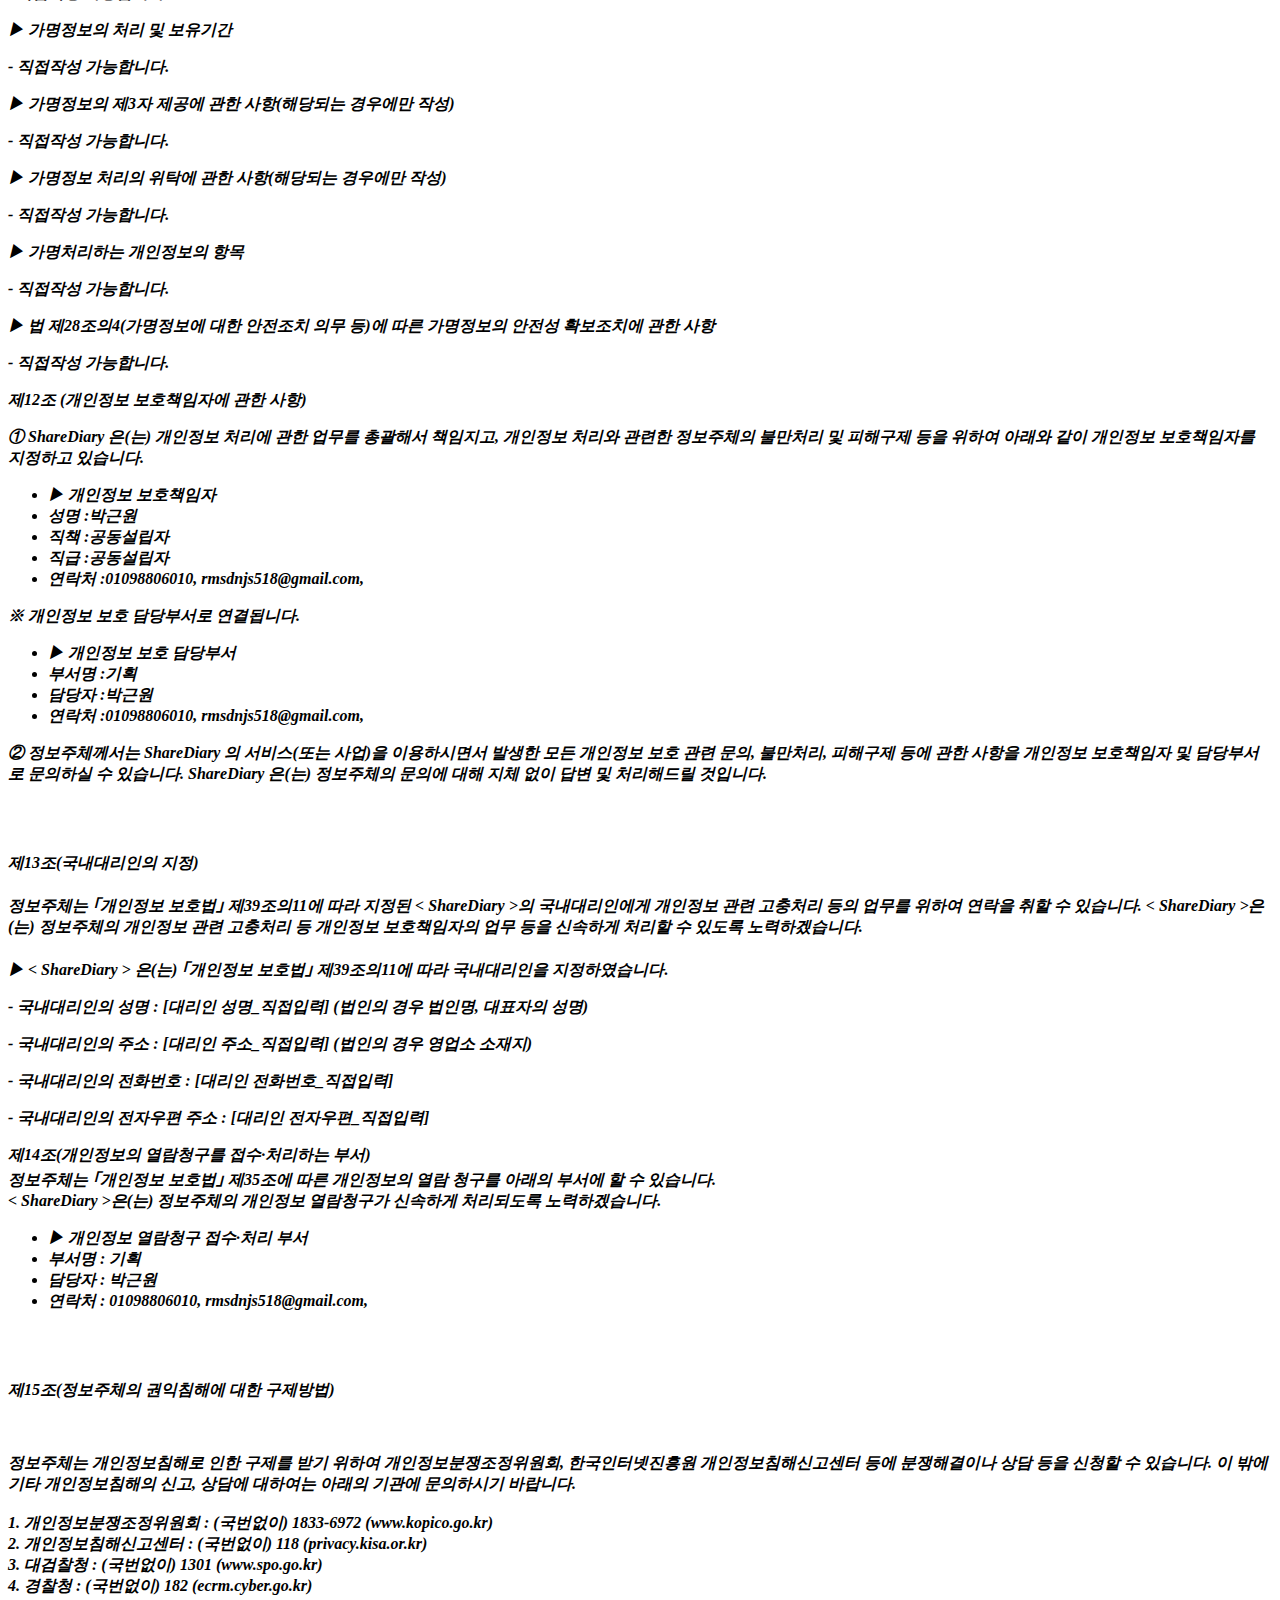
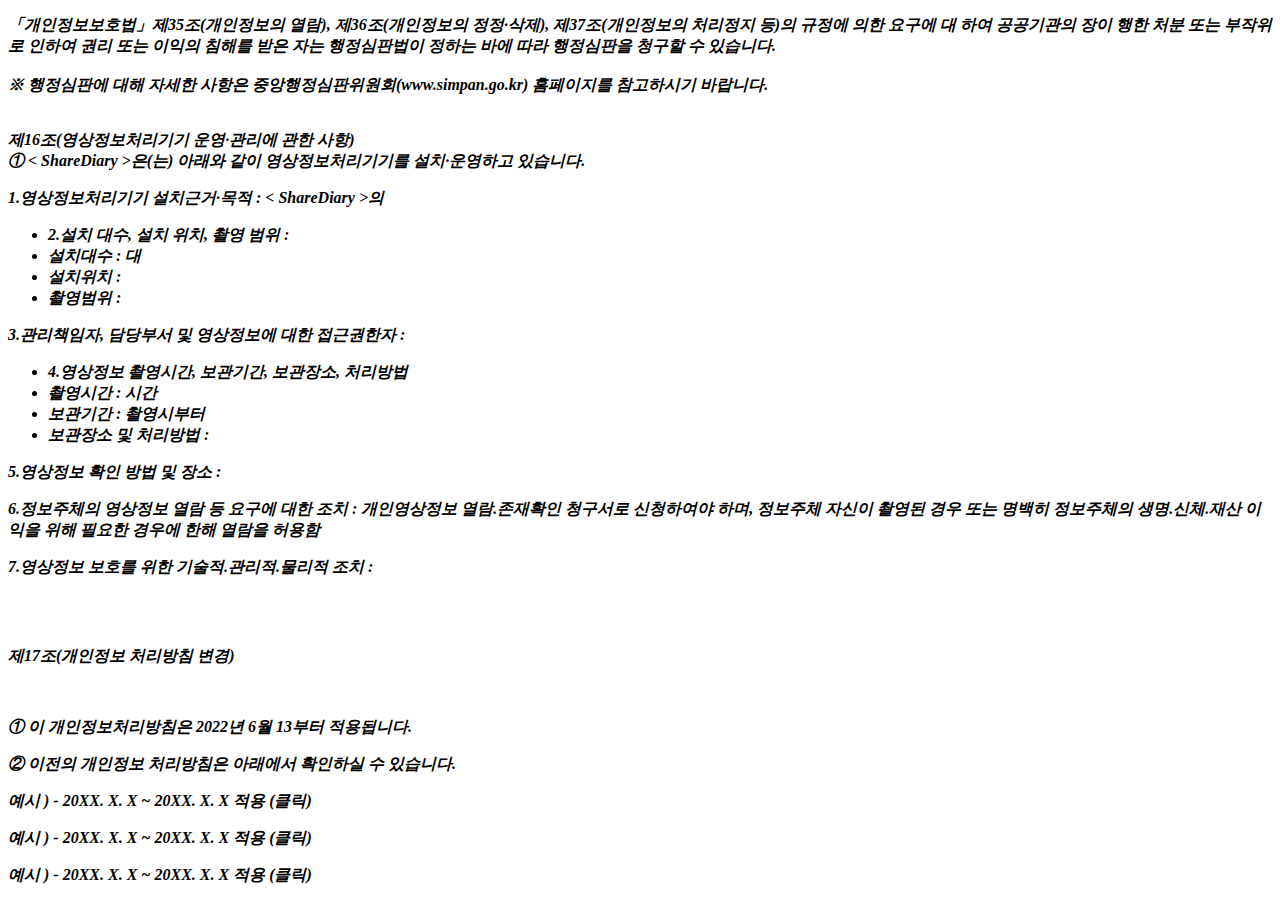
<file: docs/privacyPolicy.html>
<!DOCTYPE html PUBLIC "-//W3C//DTD XHTML 1.0 Transitional//EN" "http://www.w3.org/TR/xhtml1/DTD/xhtml1-transitional.dtd">
<html xmlns="http://www.w3.org/1999/xhtml" xml:lang="ko" lang="ko">
<head>
<meta http-equiv="Content-Type" content="text/html; charset=UTF-8">


<title>개인정보처리방침</title>
</head>
<body>
	<p> <p class="ls2 lh6 bs5 ts4"><em class="emphasis">< ShareDiary >('https://github.com/ProjectInTheClass/ShareDiary'이하 'ShareDiary')</em>은(는) 「개인정보 보호법」 제30조에 따라 정보주체의 개인정보를 보호하고 이와 관련한 고충을 신속하고 원활하게 처리할 수 있도록 하기 위하여 다음과 같이 개인정보 처리방침을 수립·공개합니다.</p><p class="ls2">○ 이 개인정보처리방침은 <em class="emphasis">2022</em>년 <em class="emphasis">6</em>월 <em class="emphasis">13</em>부터 적용됩니다.</p></br><p class='lh6 bs4'><strong>제1조(개인정보의 처리 목적)<br/><br/><em class="emphasis">< ShareDiary >('https://github.com/ProjectInTheClass/ShareDiary'이하  'ShareDiary')</em>은(는) 다음의 목적을 위하여 개인정보를 처리합니다. 처리하고 있는 개인정보는 다음의 목적 이외의 용도로는 이용되지 않으며 이용 목적이 변경되는 경우에는 「개인정보 보호법」 제18조에 따라 별도의 동의를 받는 등 필요한 조치를 이행할 예정입니다.</strong></p><ul class="list_indent2 mgt10"><p class="ls2">1. 홈페이지 회원가입 및 관리</p><p class="ls2">회원 가입의사 확인 목적으로 개인정보를 처리합니다.</p></br><p class="ls2">2. 재화 또는 서비스 제공</p><p class="ls2">서비스 제공을 목적으로 개인정보를 처리합니다.</p></br></ul></br></br><p class='lh6 bs4'><strong>제2조(개인정보의 처리 및 보유 기간)</strong></br></br>① <em class="emphasis">< ShareDiary ></em>은(는) 법령에 따른 개인정보 보유·이용기간 또는 정보주체로부터 개인정보를 수집 시에 동의받은 개인정보 보유·이용기간 내에서 개인정보를 처리·보유합니다.</br></br>② 각각의 개인정보 처리 및 보유 기간은 다음과 같습니다.</p><ul class='list_indent2 mgt10'><li class='tt'>1.<홈페이지 회원가입 및 관리></li><li class='tt'><홈페이지 회원가입 및 관리>와 관련한 개인정보는 수집.이용에 관한 동의일로부터<3년>까지 위 이용목적을 위하여 보유.이용됩니다.</li><li>보유근거 : 회원가입 및 관리</li><li>관련법령 : 신용정보의 수집/처리 및 이용 등에 관한 기록 : 3년</li><li>예외사유 : </li></ul></br></br><p class='lh6 bs4'><strong>제3조(처리하는 개인정보의 항목) </strong></br></br> ① <em class="emphasis">< ShareDiary ></em>은(는) 다음의 개인정보 항목을 처리하고 있습니다.</p><ul class='list_indent2 mgt10'><li class='tt'>1< 홈페이지 회원가입 및 관리 ></li><li>필수항목 : 이메일, 비밀번호, 이름</li><li>선택항목 : </li></ul></br></br><p class='lh6 bs4'><strong>제4조(개인정보처리의 위탁에 관한 사항)</strong></br></br> ① <em class="emphasis">< ShareDiary ></em>은(는) 원활한 개인정보 업무처리를 위하여 다음과 같이 개인정보 처리업무를 위탁하고 있습니다.</p><ul class='list_indent2 mgt10'><li class='tt'>1. < ShareDiary ></li><li>위탁받는 자 (수탁자) : ShareDiary</li><li>위탁하는 업무의 내용 : 회원제 서비스 이용에 따른 본인확인</li><li>위탁기간 : 3년</li></ul><p class='sub_p mgt10'>②  <span class='colorLightBlue'>< ShareDiary ></span>은(는) 위탁계약 체결시 「개인정보 보호법」 제26조에 따라 위탁업무 수행목적 외 개인정보 처리금지, 기술적․관리적 보호조치, 재위탁 제한, 수탁자에 대한 관리․감독, 손해배상 등 책임에 관한 사항을 계약서 등 문서에 명시하고, 수탁자가 개인정보를 안전하게 처리하는지를 감독하고 있습니다.</p><p class='sub_p mgt10'>③ 위탁업무의 내용이나 수탁자가 변경될 경우에는 지체없이 본 개인정보 처리방침을 통하여 공개하도록 하겠습니다.</p></br></br><p class='lh6 bs4'><strong>제5조(개인정보의 파기절차 및 파기방법)<em class="emphasis"></strong></p><p class='ls2'></br>① < ShareDiary > 은(는) 개인정보 보유기간의 경과, 처리목적 달성 등 개인정보가 불필요하게 되었을 때에는 지체없이 해당 개인정보를 파기합니다.</br></br>② 정보주체로부터 동의받은 개인정보 보유기간이 경과하거나 처리목적이 달성되었음에도 불구하고 다른 법령에 따라 개인정보를 계속 보존하여야 하는 경우에는, 해당 개인정보를 별도의 데이터베이스(DB)로 옮기거나 보관장소를 달리하여 보존합니다.</br>1. 법령 근거 :</br>2. 보존하는 개인정보 항목 : 계좌정보, 거래날짜</br></br>③ 개인정보 파기의 절차 및 방법은 다음과 같습니다.</br>1. 파기절차</br> < ShareDiary > 은(는) 파기 사유가 발생한 개인정보를 선정하고, < ShareDiary > 의 개인정보 보호책임자의 승인을 받아 개인정보를 파기합니다.</br></p><p class='sub_p mgt10'>2. 파기방법</p><p class='sub_p'>전자적 파일 형태의 정보는 기록을 재생할 수 없는 기술적 방법을 사용합니다</p><br/><br/><p class="lh6 bs4"><strong>제6조(정보주체와 법정대리인의 권리·의무 및 그 행사방법에 관한 사항)</strong></p><p class="ls2"><br/><br/>① 정보주체는 ShareDiary에 대해 언제든지 개인정보 열람·정정·삭제·처리정지 요구 등의 권리를 행사할 수 있습니다.</p><p class='sub_p'>② 제1항에 따른 권리 행사는ShareDiary에 대해 「개인정보 보호법」 시행령 제41조제1항에 따라 서면, 전자우편, 모사전송(FAX) 등을 통하여 하실 수 있으며 ShareDiary은(는) 이에 대해 지체 없이 조치하겠습니다.</p><p class='sub_p'>③ 제1항에 따른 권리 행사는 정보주체의 법정대리인이나 위임을 받은 자 등 대리인을 통하여 하실 수 있습니다.이 경우 “개인정보 처리 방법에 관한 고시(제2020-7호)” 별지 제11호 서식에 따른 위임장을 제출하셔야 합니다.</p><p class='sub_p'>④ 개인정보 열람 및 처리정지 요구는  「개인정보 보호법」  제35조 제4항, 제37조 제2항에 의하여 정보주체의 권리가 제한 될 수 있습니다.</p><p class='sub_p'>⑤ 개인정보의 정정 및 삭제 요구는 다른 법령에서 그 개인정보가 수집 대상으로 명시되어 있는 경우에는 그 삭제를 요구할 수 없습니다.</p><p class='sub_p'>⑥ ShareDiary은(는) 정보주체 권리에 따른 열람의 요구, 정정·삭제의 요구, 처리정지의 요구 시 열람 등 요구를 한 자가 본인이거나 정당한 대리인인지를 확인합니다.</p></br></br><p class='lh6 bs4'><strong>제7조(개인정보의 안전성 확보조치에 관한 사항)<em class="emphasis"></br></br>< ShareDiary ></em>은(는) 개인정보의 안전성 확보를 위해 다음과 같은 조치를 취하고 있습니다.</strong></p><p class='sub_p mgt10'>1. 정기적인 자체 감사 실시</br> 개인정보 취급 관련 안정성 확보를 위해 정기적(분기 1회)으로 자체 감사를 실시하고 있습니다.</br></br>2. 개인정보의 암호화</br> 이용자의 개인정보는 비밀번호는 암호화 되어 저장 및 관리되고 있어, 본인만이 알 수 있으며 중요한 데이터는 파일 및 전송 데이터를 암호화 하거나 파일 잠금 기능을 사용하는 등의 별도 보안기능을 사용하고 있습니다.</br></br></p></br></br><p class="lh6 bs4"><strong>제8조(개인정보를 자동으로 수집하는 장치의 설치·운영 및 그 거부에 관한 사항)</strong></p><p class="ls2"><br/><br/>ShareDiary 은(는) 정보주체의 이용정보를 저장하고 수시로 불러오는 ‘쿠키(cookie)’를 사용하지 않습니다.<br/><br/><p class="lh6 bs4"><strong>제9조(행태정보의 수집·이용·제공 및 거부 등에 관한 사항)</strong></p><p class="ls2"><br/><br/>행태정보의 수집·이용·제공 및 거부등에 관한 사항</p><p class='sub_p'><개인정보처리자명>은(는) 온라인 맞춤형 광고 등을 위한 행태정보를 수집·이용·제공하지 않습니다.</p></br></br><p class='lh6 bs4'><strong>제10조(추가적인 이용·제공 판단기준)<em class="emphasis"></strong></br></br>< ShareDiary > 은(는) ｢개인정보 보호법｣ 제15조제3항 및 제17조제4항에 따라 ｢개인정보 보호법 시행령｣ 제14조의2에 따른 사항을 고려하여 정보주체의 동의 없이 개인정보를 추가적으로 이용·제공할 수 있습니다.<br> 이에 따라 < ShareDiary > 가(이) 정보주체의 동의 없이 추가적인 이용·제공을 하기 위해서 다음과 같은 사항을 고려하였습니다.</br>▶ 개인정보를 추가적으로 이용·제공하려는 목적이 당초 수집 목적과 관련성이 있는지 여부</p><p class='sub_p'></p><p class='sub_p'></p><p class='sub_p'>▶ 개인정보를 수집한 정황 또는 처리 관행에 비추어 볼 때 추가적인 이용·제공에 대한 예측 가능성이 있는지 여부</p><p class='sub_p'></p><p class='sub_p'></p><p class='sub_p'>▶ 개인정보의 추가적인 이용·제공이 정보주체의 이익을 부당하게 침해하는지 여부</p><p class='sub_p'></p><p class='sub_p'></p><p class='sub_p'>▶ 가명처리 또는 암호화 등 안전성 확보에 필요한 조치를 하였는지 여부</p><p class='sub_p'></p><p class='sub_p'></p><p class='sub_p'></p><p class='sub_p'></p><p class='sub_p'></p><p class='sub_p'>※ 추가적인 이용·제공 시 고려사항에 대한 판단기준은 사업자/단체 스스로 자율적으로 판단하여 작성·공개함</p></br></br><p class='lh6 bs4'><strong>제11조(가명정보를 처리하는 경우 가명정보 처리에 관한 사항)<em class="emphasis"></br></br>< ShareDiary > 은(는) 다음과 같은 목적으로 가명정보를 처리하고 있습니다.</p><p class='sub_p'></p><p class='sub_p'>▶ 가명정보의 처리 목적</p><p class='sub_p'>- 직접작성 가능합니다. </p><p class='sub_p'></p><p class='sub_p'>▶ 가명정보의 처리 및 보유기간</p><p class='sub_p'>- 직접작성 가능합니다. </p><p class='sub_p'></p><p class='sub_p'>▶ 가명정보의 제3자 제공에 관한 사항(해당되는 경우에만 작성)</p><p class='sub_p'>- 직접작성 가능합니다. </p><p class='sub_p'></p><p class='sub_p'>▶ 가명정보 처리의 위탁에 관한 사항(해당되는 경우에만 작성)</p><p class='sub_p'>- 직접작성 가능합니다. </p><p class='sub_p'></p><p class='sub_p'>▶ 가명처리하는 개인정보의 항목</p><p class='sub_p'>- 직접작성 가능합니다. </p><p class='sub_p'></p><p class='sub_p'>▶ 법 제28조의4(가명정보에 대한 안전조치 의무 등)에 따른 가명정보의 안전성 확보조치에 관한 사항</p><p class='sub_p'>- 직접작성 가능합니다. </p><p class='sub_p'></p><p class='sub_p'></p><p class='sub_p mgt30'><strong>제12조 (개인정보 보호책임자에 관한 사항) </strong></p><p class='sub_p mgt10'> ①  <span class='colorLightBlue'>ShareDiary</span> 은(는) 개인정보 처리에 관한 업무를 총괄해서 책임지고, 개인정보 처리와 관련한 정보주체의 불만처리 및 피해구제 등을 위하여 아래와 같이 개인정보 보호책임자를 지정하고 있습니다.</p><ul class='list_indent2 mgt10'><li class='tt'>▶ 개인정보 보호책임자 </li><li>성명 :박근원</li><li>직책 :공동설립자</li><li>직급 :공동설립자</li><li>연락처 :01098806010, rmsdnjs518@gmail.com, </li></ul><p class='sub_p'>※ 개인정보 보호 담당부서로 연결됩니다.<p/> <ul class='list_indent2 mgt10'><li class='tt'>▶ 개인정보 보호 담당부서</li><li>부서명 :기획</li><li>담당자 :박근원</li><li>연락처 :01098806010, rmsdnjs518@gmail.com, </li></ul><p class='sub_p'>② 정보주체께서는 ShareDiary 의 서비스(또는 사업)을 이용하시면서 발생한 모든 개인정보 보호 관련 문의, 불만처리, 피해구제 등에 관한 사항을 개인정보 보호책임자 및 담당부서로 문의하실 수 있습니다. ShareDiary 은(는) 정보주체의 문의에 대해 지체 없이 답변 및 처리해드릴 것입니다.</p></br></br><p class='lh6 bs4'><strong>제13조(국내대리인의 지정)<em class="emphasis"></br></br>정보주체는 ｢개인정보 보호법｣ 제39조의11에 따라 지정된 < ShareDiary >의 국내대리인에게 개인정보 관련 고충처리 등의 업무를 위하여 연락을 취할 수 있습니다. < ShareDiary >은(는) 정보주체의 개인정보 관련 고충처리 등 개인정보 보호책임자의 업무 등을 신속하게 처리할 수 있도록 노력하겠습니다. <br/><br/>▶ < ShareDiary > 은(는) ｢개인정보 보호법｣ 제39조의11에 따라 국내대리인을 지정하였습니다.</p><p class='sub_p'></p><p class='sub_p'></p><p class='sub_p'>    - 국내대리인의 성명 : [대리인 성명_직접입력]  (법인의 경우 법인명, 대표자의 성명)</p><p class='sub_p'></p><p class='sub_p'></p><p class='sub_p'>    - 국내대리인의 주소 : [대리인 주소_직접입력]  (법인의 경우 영업소 소재지)</p><p class='sub_p'></p><p class='sub_p'></p><p class='sub_p'>    - 국내대리인의 전화번호 : [대리인 전화번호_직접입력]</p><p class='sub_p'></p><p class='sub_p'></p><p class='sub_p'>    - 국내대리인의 전자우편 주소 : [대리인 전자우편_직접입력]</p><p class='sub_p mgt30'><strong>제14조(개인정보의 열람청구를 접수·처리하는 부서)</br> 정보주체는 ｢개인정보 보호법｣ 제35조에 따른 개인정보의 열람 청구를 아래의 부서에 할 수 있습니다.<br/>< ShareDiary ></span>은(는) 정보주체의 개인정보 열람청구가 신속하게 처리되도록 노력하겠습니다. </strong></p><ul class='list_indent2 mgt10'><li class='tt'>▶ 개인정보 열람청구 접수·처리 부서 </li><li>부서명 : 기획</li><li>담당자 : 박근원</li><li>연락처 : 01098806010, rmsdnjs518@gmail.com, </li></ul></br></br><p class='lh6 bs4'><strong>제15조(정보주체의 권익침해에 대한 구제방법)<em class="emphasis"></em></strong></p><br/><br/>정보주체는 개인정보침해로 인한 구제를 받기 위하여 개인정보분쟁조정위원회, 한국인터넷진흥원 개인정보침해신고센터 등에 분쟁해결이나 상담 등을 신청할 수 있습니다. 이 밖에 기타 개인정보침해의 신고, 상담에 대하여는 아래의 기관에 문의하시기 바랍니다.<br/><br/>



  1. 개인정보분쟁조정위원회 : (국번없이) 1833-6972 (www.kopico.go.kr)<br/>

  2. 개인정보침해신고센터 : (국번없이) 118 (privacy.kisa.or.kr)<br/>

  3. 대검찰청 : (국번없이) 1301 (www.spo.go.kr)<br/>

  4. 경찰청 : (국번없이) 182 (ecrm.cyber.go.kr)<br/><br/>



「개인정보보호법」제35조(개인정보의 열람), 제36조(개인정보의 정정·삭제), 제37조(개인정보의 처리정지 등)의 규정에 의한 요구에 대 하여 공공기관의 장이 행한 처분 또는 부작위로 인하여 권리 또는 이익의 침해를 받은 자는 행정심판법이 정하는 바에 따라 행정심판을 청구할 수 있습니다.<br/><br/>



※ 행정심판에 대해 자세한 사항은 중앙행정심판위원회(www.simpan.go.kr) 홈페이지를 참고하시기 바랍니다.</br></br><p class='lh6 bs4'><strong>제16조(영상정보처리기기 운영·관리에 관한 사항)</br>①  <em class='emphasis'>< ShareDiary ></em>은(는) 아래와 같이 영상정보처리기기를 설치·운영하고 있습니다.</strong></p><p class='sub_p mgt30'>1.영상정보처리기기 설치근거·목적 : <span class='colorLightBlue'>< ShareDiary ></span>의 </p><ul class='list_indent2 mgt10'><li class='tt'>2.설치 대수, 설치 위치, 촬영 범위 :</li><li>설치대수 :  대</li><li>설치위치 : </li><li>촬영범위 : </li></ul><p class='sub_p mgt10'>3.관리책임자, 담당부서 및 영상정보에 대한 접근권한자 : </p><ul class='list_indent2 mgt10'><li class='tt'>4.영상정보 촬영시간, 보관기간, 보관장소, 처리방법 </li><li>촬영시간 :  시간</li><li>보관기간 : 촬영시부터 </li><li>보관장소 및 처리방법 : </li></ul><p class='sub_p mgt10'>5.영상정보 확인 방법 및 장소 : </p><p class='sub_p mgt10'>6.정보주체의 영상정보 열람 등 요구에 대한 조치 : 개인영상정보 열람.존재확인 청구서로 신청하여야 하며, 정보주체 자신이 촬영된 경우 또는 명백히 정보주체의 생명.신체.재산 이익을 위해 필요한 경우에 한해 열람을 허용함</p><p class='sub_p mgt10'>7.영상정보 보호를 위한 기술적.관리적.물리적 조치 : </p></br></br><p class='lh6 bs4'><strong>제17조(개인정보 처리방침 변경)<em class="emphasis"></em></strong></p><br/></p><p class='sub_p'>① 이 개인정보처리방침은 2022년 6월 13부터 적용됩니다.</p><p class='sub_p'></p><p class='sub_p'></p><p class='sub_p'>② 이전의 개인정보 처리방침은 아래에서 확인하실 수 있습니다. </p><p class='sub_p'></p><p class='sub_p'></p><p class='sub_p'>예시 ) - 20XX. X. X ~ 20XX. X. X 적용   (클릭) </p><p class='sub_p'></p><p class='sub_p'></p><p class='sub_p'>예시 ) - 20XX. X. X ~ 20XX. X. X 적용   (클릭) </p><p class='sub_p'></p><p class='sub_p'></p><p class='sub_p'>예시 ) - 20XX. X. X ~ 20XX. X. X 적용   (클릭)</p></p>
</body>
</html>
</file>
<file: docs/assets/css/noscript.css>
/*
	Stellar by HTML5 UP
	html5up.net | @ajlkn
	Free for personal and commercial use under the CCA 3.0 license (html5up.net/license)
*/

/* Header */

	body.is-preload #header.alt > * {
		opacity: 1;
	}

	body.is-preload #header.alt .logo {
		-moz-transform: none;
		-webkit-transform: none;
		-ms-transform: none;
		transform: none;
	}
</file>
<file: docs/assets/css/main.css>
@import url(fontawesome-all.min.css);
@import 'https://fonts.googleapis.com/css?family=Source+Sans+Pro:300,400';

/*
	Stellar by HTML5 UP
	html5up.net | @ajlkn
	Free for personal and commercial use under the CCA 3.0 license (html5up.net/license)
*/

html, body, div, span, applet, object,
iframe, h1, h2, h3, h4, h5, h6, p, blockquote,
pre, a, abbr, acronym, address, big, cite,
code, del, dfn, em, img, ins, kbd, q, s, samp,
small, strike, strong, sub, sup, tt, var, b,
u, i, center, dl, dt, dd, ol, ul, li, fieldset,
form, label, legend, table, caption, tbody,
tfoot, thead, tr, th, td, article, aside,
canvas, details, embed, figure, figcaption,
footer, header, hgroup, menu, nav, output, ruby,
section, summary, time, mark, audio, video {
	margin: 0;
	padding: 0;
	/* border: 0; */
	font-size: 100%;
	font: inherit;
	vertical-align: baseline;
	}

article, aside, details, figcaption, figure,
footer, header, hgroup, menu, nav, section {
	display: block;}

body {
	line-height: 1;
}

ol, ul {
	list-style: none;
}

blockquote, q {
	quotes: none;
}

	blockquote:before, blockquote:after, q:before, q:after {
		content: '';
		content: none;
	}

table {
	border-collapse: collapse;
	border-spacing: 0;
}

body {
	-webkit-text-size-adjust: none;
}

mark {
	background-color: transparent;
	color: inherit;
}

input::-moz-focus-inner {
	border: 0;
	padding: 0;
}

input, select, textarea {
	-moz-appearance: none;
	-webkit-appearance: none;
	-ms-appearance: none;
	appearance: none;
}

/* Basic */

	@-ms-viewport {
		width: device-width;
	}

	body {
		-ms-overflow-style: scrollbar;
	}

	@media screen and (max-width: 480px) {

		html, body {
			min-width: 320px;
		}

	}

	html {
		box-sizing: border-box;
	}

	*, *:before, *:after {
		box-sizing: inherit;
	}

	body {
		background-color: #935d8c;
		background-image: url("images/overlay.png"), -moz-linear-gradient(45deg, #e37682 15%, #5f4d93 85%);
		background-image: url("images/overlay.png"), -webkit-linear-gradient(45deg, #e37682 15%, #5f4d93 85%);
		background-image: url("images/overlay.png"), -ms-linear-gradient(45deg, #e37682 15%, #5f4d93 85%);
		background-image: url("images/overlay.png"), linear-gradient(45deg, #e37682 15%, #5f4d93 85%);
	}

		body.is-preload *, body.is-preload *:before, body.is-preload *:after {
			-moz-animation: none !important;
			-webkit-animation: none !important;
			-ms-animation: none !important;
			animation: none !important;
			-moz-transition: none !important;
			-webkit-transition: none !important;
			-ms-transition: none !important;
			transition: none !important;
		}

/* Type */

	body {
		background-color: rgb(255 255 255 / 50%);
		color: rgba(255, 255, 255, 0.65);
	}

	body, input, select, textarea {
		font-family: "Source Sans Pro", Helvetica, sans-serif;
		font-size: 17pt;
		font-weight: 300;
		line-height: 1.65;
	}

		@media screen and (max-width: 1680px) {

			body, input, select, textarea {
				font-size: 14pt;
			}

		}

		@media screen and (max-width: 1280px) {

			body, input, select, textarea {
				font-size: 12pt;
			}

		}

		@media screen and (max-width: 360px) {

			body, input, select, textarea {
				font-size: 11pt;
			}

		}

	a {
		-moz-transition: color 0.2s ease, border-bottom 0.2s ease;
		-webkit-transition: color 0.2s ease, border-bottom 0.2s ease;
		-ms-transition: color 0.2s ease, border-bottom 0.2s ease;
		transition: color 0.2s ease, border-bottom 0.2s ease;
		text-decoration: none;
		border-bottom: dotted 1px;
		color: inherit;
	}

		a:hover {
			border-bottom-color: transparent;
		}

	strong, b {
		font-weight: 400;
	}

	em, i {
		font-style: italic;
	}

	p {
		margin: 0 0 2em 0;
	}

		p.content {
			-moz-columns: 20em 2;
			-webkit-columns: 20em 2;
			-ms-columns: 20em 2;
			columns: 20em 2;
			-moz-column-gap: 2em;
			-webkit-column-gap: 2em;
			-ms-column-gap: 2em;
			column-gap: 2em;
			text-align: justify;
		}

	h1, h2, h3, h4, h5, h6 {
		font-weight: 300;
		line-height: 1.5;
		margin: 0 0 0.7em 0;
		letter-spacing: -0.025em;
	}

		h1 a, h2 a, h3 a, h4 a, h5 a, h6 a {
			color: inherit;
			text-decoration: none;
		}

	h1 {
		font-size: 2.5em;
		line-height: 1.2;
	}

	h2 {
		font-size: 1.5em;
	}

	h3 {
		font-size: 1.25em;
	}

	h4 {
		font-size: 1.1em;
	}

	h5 {
		font-size: 0.9em;
	}

	h6 {
		font-size: 0.7em;
	}

	@media screen and (max-width: 736px) {

		h1 {
			font-size: 2em;
		}

	}

	sub {
		font-size: 0.8em;
		position: relative;
		top: 0.5em;
	}

	sup {
		font-size: 0.8em;
		position: relative;
		top: -0.5em;
	}

	blockquote {
		border-left: solid 4px;
		font-style: italic;
		margin: 0 0 2em 0;
		padding: 0.5em 0 0.5em 2em;
	}

	code {
		border-radius: 8px;
		border: solid 1px;
		font-family: "Courier New", monospace;
		font-size: 0.9em;
		margin: 0 0.25em;
		padding: 0.25em 0.65em;
	}

	pre {
		-webkit-overflow-scrolling: touch;
		font-family: "Courier New", monospace;
		font-size: 0.9em;
		margin: 0 0 2em 0;
	}

		pre code {
			display: block;
			line-height: 1.75;
			padding: 1em 1.5em;
			overflow-x: auto;
		}

	hr {
		border: 0;
		border-bottom: solid 1px;
		margin: 2em 0;
	}

		hr.major {
			margin: 3em 0;
		}

	.align-left {
		text-align: left;
	}

	.align-center {
		text-align: center;
	}

	.align-right {
		text-align: right;
	}

	input, select, textarea {
		color: #ffffff;
	}

	a:hover {
		color: #ffffff;
	}

	strong, b {
		color: #ffffff;
	}

	h1, h2, h3, h4, h5, h6 {
		color: #ffffff;
	}

	blockquote {
		border-left-color: rgba(255, 255, 255, 0.35);
	}

	code {
		background: rgba(255, 255, 255, 0.075);
		border-color: rgba(255, 255, 255, 0.35);
	}

	hr {
		border-bottom-color: rgba(255, 255, 255, 0.35);
	}

/* Row */

	.row {
		display: flex;
		flex-wrap: wrap;
		box-sizing: border-box;
		align-items: stretch;
	}

		.row > * {
			box-sizing: border-box;
		}

		.row.gtr-uniform > * > :last-child {
			margin-bottom: 0;
		}

		.row.aln-left {
			justify-content: flex-start;
		}

		.row.aln-center {
			justify-content: center;
		}

		.row.aln-right {
			justify-content: flex-end;
		}

		.row.aln-top {
			align-items: flex-start;
		}

		.row.aln-middle {
			align-items: center;
		}

		.row.aln-bottom {
			align-items: flex-end;
		}

		.row > .imp {
			order: -1;
		}

		.row > .col-1 {
			width: 8.33333%;
		}

		.row > .off-1 {
			margin-left: 8.33333%;
		}

		.row > .col-2 {
			width: 16.66667%;
		}

		.row > .off-2 {
			margin-left: 16.66667%;
		}

		.row > .col-3 {
			width: 25%;
		}

		.row > .off-3 {
			margin-left: 25%;
		}

		.row > .col-4 {
			width: 33.33333%;
		}

		.row > .off-4 {
			margin-left: 33.33333%;
		}

		.row > .col-5 {
			width: 41.66667%;
		}

		.row > .off-5 {
			margin-left: 41.66667%;
		}

		.row > .col-6 {
			width: 50%;
		}

		.row > .off-6 {
			margin-left: 50%;
		}

		.row > .col-7 {
			width: 58.33333%;
		}

		.row > .off-7 {
			margin-left: 58.33333%;
		}

		.row > .col-8 {
			width: 66.66667%;
		}

		.row > .off-8 {
			margin-left: 66.66667%;
		}

		.row > .col-9 {
			width: 75%;
		}

		.row > .off-9 {
			margin-left: 75%;
		}

		.row > .col-10 {
			width: 83.33333%;
		}

		.row > .off-10 {
			margin-left: 83.33333%;
		}

		.row > .col-11 {
			width: 91.66667%;
		}

		.row > .off-11 {
			margin-left: 91.66667%;
		}

		.row > .col-12 {
			width: 100%;
		}

		.row > .off-12 {
			margin-left: 100%;
		}

		.row.gtr-0 {
			margin-top: 0;
			margin-left: 0em;
		}

			.row.gtr-0 > * {
				padding: 0 0 0 0em;
			}

			.row.gtr-0.gtr-uniform {
				margin-top: 0em;
			}

				.row.gtr-0.gtr-uniform > * {
					padding-top: 0em;
				}

		.row.gtr-25 {
			margin-top: 0;
			margin-left: -0.375em;
		}

			.row.gtr-25 > * {
				padding: 0 0 0 0.375em;
			}

			.row.gtr-25.gtr-uniform {
				margin-top: -0.375em;
			}

				.row.gtr-25.gtr-uniform > * {
					padding-top: 0.375em;
				}

		.row.gtr-50 {
			margin-top: 0;
			margin-left: -0.75em;
		}

			.row.gtr-50 > * {
				padding: 0 0 0 0.75em;
			}

			.row.gtr-50.gtr-uniform {
				margin-top: -0.75em;
			}

				.row.gtr-50.gtr-uniform > * {
					padding-top: 0.75em;
				}

		.row {
			margin-top: 0;
			margin-left: -1.5em;
		}

			.row > * {
				padding: 0 0 0 1.5em;
			}

			.row.gtr-uniform {
				margin-top: -1.5em;
			}

				.row.gtr-uniform > * {
					padding-top: 1.5em;
				}

		.row.gtr-150 {
			margin-top: 0;
			margin-left: -2.25em;
		}

			.row.gtr-150 > * {
				padding: 0 0 0 2.25em;
			}

			.row.gtr-150.gtr-uniform {
				margin-top: -2.25em;
			}

				.row.gtr-150.gtr-uniform > * {
					padding-top: 2.25em;
				}

		.row.gtr-200 {
			margin-top: 0;
			margin-left: -3em;
		}

			.row.gtr-200 > * {
				padding: 0 0 0 3em;
			}

			.row.gtr-200.gtr-uniform {
				margin-top: -3em;
			}

				.row.gtr-200.gtr-uniform > * {
					padding-top: 3em;
				}

		@media screen and (max-width: 1680px) {

			.row {
				display: flex;
				flex-wrap: wrap;
				box-sizing: border-box;
				align-items: stretch;
			}

				.row > * {
					box-sizing: border-box;
				}

				.row.gtr-uniform > * > :last-child {
					margin-bottom: 0;
				}

				.row.aln-left {
					justify-content: flex-start;
				}

				.row.aln-center {
					justify-content: center;
				}

				.row.aln-right {
					justify-content: flex-end;
				}

				.row.aln-top {
					align-items: flex-start;
				}

				.row.aln-middle {
					align-items: center;
				}

				.row.aln-bottom {
					align-items: flex-end;
				}

				.row > .imp-xlarge {
					order: -1;
				}

				.row > .col-1-xlarge {
					width: 8.33333%;
				}

				.row > .off-1-xlarge {
					margin-left: 8.33333%;
				}

				.row > .col-2-xlarge {
					width: 16.66667%;
				}

				.row > .off-2-xlarge {
					margin-left: 16.66667%;
				}

				.row > .col-3-xlarge {
					width: 25%;
				}

				.row > .off-3-xlarge {
					margin-left: 25%;
				}

				.row > .col-4-xlarge {
					width: 33.33333%;
				}

				.row > .off-4-xlarge {
					margin-left: 33.33333%;
				}

				.row > .col-5-xlarge {
					width: 41.66667%;
				}

				.row > .off-5-xlarge {
					margin-left: 41.66667%;
				}

				.row > .col-6-xlarge {
					width: 50%;
				}

				.row > .off-6-xlarge {
					margin-left: 50%;
				}

				.row > .col-7-xlarge {
					width: 58.33333%;
				}

				.row > .off-7-xlarge {
					margin-left: 58.33333%;
				}

				.row > .col-8-xlarge {
					width: 66.66667%;
				}

				.row > .off-8-xlarge {
					margin-left: 66.66667%;
				}

				.row > .col-9-xlarge {
					width: 75%;
				}

				.row > .off-9-xlarge {
					margin-left: 75%;
				}

				.row > .col-10-xlarge {
					width: 83.33333%;
				}

				.row > .off-10-xlarge {
					margin-left: 83.33333%;
				}

				.row > .col-11-xlarge {
					width: 91.66667%;
				}

				.row > .off-11-xlarge {
					margin-left: 91.66667%;
				}

				.row > .col-12-xlarge {
					width: 100%;
				}

				.row > .off-12-xlarge {
					margin-left: 100%;
				}

				.row.gtr-0 {
					margin-top: 0;
					margin-left: 0em;
				}

					.row.gtr-0 > * {
						padding: 0 0 0 0em;
					}

					.row.gtr-0.gtr-uniform {
						margin-top: 0em;
					}

						.row.gtr-0.gtr-uniform > * {
							padding-top: 0em;
						}

				.row.gtr-25 {
					margin-top: 0;
					margin-left: -0.375em;
				}

					.row.gtr-25 > * {
						padding: 0 0 0 0.375em;
					}

					.row.gtr-25.gtr-uniform {
						margin-top: -0.375em;
					}

						.row.gtr-25.gtr-uniform > * {
							padding-top: 0.375em;
						}

				.row.gtr-50 {
					margin-top: 0;
					margin-left: -0.75em;
				}

					.row.gtr-50 > * {
						padding: 0 0 0 0.75em;
					}

					.row.gtr-50.gtr-uniform {
						margin-top: -0.75em;
					}

						.row.gtr-50.gtr-uniform > * {
							padding-top: 0.75em;
						}

				.row {
					margin-top: 0;
					margin-left: -1.5em;
				}

					.row > * {
						padding: 0 0 0 1.5em;
					}

					.row.gtr-uniform {
						margin-top: -1.5em;
					}

						.row.gtr-uniform > * {
							padding-top: 1.5em;
						}

				.row.gtr-150 {
					margin-top: 0;
					margin-left: -2.25em;
				}

					.row.gtr-150 > * {
						padding: 0 0 0 2.25em;
					}

					.row.gtr-150.gtr-uniform {
						margin-top: -2.25em;
					}

						.row.gtr-150.gtr-uniform > * {
							padding-top: 2.25em;
						}

				.row.gtr-200 {
					margin-top: 0;
					margin-left: -3em;
				}

					.row.gtr-200 > * {
						padding: 0 0 0 3em;
					}

					.row.gtr-200.gtr-uniform {
						margin-top: -3em;
					}

						.row.gtr-200.gtr-uniform > * {
							padding-top: 3em;
						}

		}

		@media screen and (max-width: 1280px) {

			.row {
				display: flex;
				flex-wrap: wrap;
				box-sizing: border-box;
				align-items: stretch;
			}

				.row > * {
					box-sizing: border-box;
				}

				.row.gtr-uniform > * > :last-child {
					margin-bottom: 0;
				}

				.row.aln-left {
					justify-content: flex-start;
				}

				.row.aln-center {
					justify-content: center;
				}

				.row.aln-right {
					justify-content: flex-end;
				}

				.row.aln-top {
					align-items: flex-start;
				}

				.row.aln-middle {
					align-items: center;
				}

				.row.aln-bottom {
					align-items: flex-end;
				}

				.row > .imp-large {
					order: -1;
				}

				.row > .col-1-large {
					width: 8.33333%;
				}

				.row > .off-1-large {
					margin-left: 8.33333%;
				}

				.row > .col-2-large {
					width: 16.66667%;
				}

				.row > .off-2-large {
					margin-left: 16.66667%;
				}

				.row > .col-3-large {
					width: 25%;
				}

				.row > .off-3-large {
					margin-left: 25%;
				}

				.row > .col-4-large {
					width: 33.33333%;
				}

				.row > .off-4-large {
					margin-left: 33.33333%;
				}

				.row > .col-5-large {
					width: 41.66667%;
				}

				.row > .off-5-large {
					margin-left: 41.66667%;
				}

				.row > .col-6-large {
					width: 50%;
				}

				.row > .off-6-large {
					margin-left: 50%;
				}

				.row > .col-7-large {
					width: 58.33333%;
				}

				.row > .off-7-large {
					margin-left: 58.33333%;
				}

				.row > .col-8-large {
					width: 66.66667%;
				}

				.row > .off-8-large {
					margin-left: 66.66667%;
				}

				.row > .col-9-large {
					width: 75%;
				}

				.row > .off-9-large {
					margin-left: 75%;
				}

				.row > .col-10-large {
					width: 83.33333%;
				}

				.row > .off-10-large {
					margin-left: 83.33333%;
				}

				.row > .col-11-large {
					width: 91.66667%;
				}

				.row > .off-11-large {
					margin-left: 91.66667%;
				}

				.row > .col-12-large {
					width: 100%;
				}

				.row > .off-12-large {
					margin-left: 100%;
				}

				.row.gtr-0 {
					margin-top: 0;
					margin-left: 0em;
				}

					.row.gtr-0 > * {
						padding: 0 0 0 0em;
					}

					.row.gtr-0.gtr-uniform {
						margin-top: 0em;
					}

						.row.gtr-0.gtr-uniform > * {
							padding-top: 0em;
						}

				.row.gtr-25 {
					margin-top: 0;
					margin-left: -0.375em;
				}

					.row.gtr-25 > * {
						padding: 0 0 0 0.375em;
					}

					.row.gtr-25.gtr-uniform {
						margin-top: -0.375em;
					}

						.row.gtr-25.gtr-uniform > * {
							padding-top: 0.375em;
						}

				.row.gtr-50 {
					margin-top: 0;
					margin-left: -0.75em;
				}

					.row.gtr-50 > * {
						padding: 0 0 0 0.75em;
					}

					.row.gtr-50.gtr-uniform {
						margin-top: -0.75em;
					}

						.row.gtr-50.gtr-uniform > * {
							padding-top: 0.75em;
						}

				.row {
					margin-top: 0;
					margin-left: -1.5em;
				}

					.row > * {
						padding: 0 0 0 1.5em;
					}

					.row.gtr-uniform {
						margin-top: -1.5em;
					}

						.row.gtr-uniform > * {
							padding-top: 1.5em;
						}

				.row.gtr-150 {
					margin-top: 0;
					margin-left: -2.25em;
				}

					.row.gtr-150 > * {
						padding: 0 0 0 2.25em;
					}

					.row.gtr-150.gtr-uniform {
						margin-top: -2.25em;
					}

						.row.gtr-150.gtr-uniform > * {
							padding-top: 2.25em;
						}

				.row.gtr-200 {
					margin-top: 0;
					margin-left: -3em;
				}

					.row.gtr-200 > * {
						padding: 0 0 0 3em;
					}

					.row.gtr-200.gtr-uniform {
						margin-top: -3em;
					}

						.row.gtr-200.gtr-uniform > * {
							padding-top: 3em;
						}

		}

		@media screen and (max-width: 980px) {

			.row {
				display: flex;
				flex-wrap: wrap;
				box-sizing: border-box;
				align-items: stretch;
			}

				.row > * {
					box-sizing: border-box;
				}

				.row.gtr-uniform > * > :last-child {
					margin-bottom: 0;
				}

				.row.aln-left {
					justify-content: flex-start;
				}

				.row.aln-center {
					justify-content: center;
				}

				.row.aln-right {
					justify-content: flex-end;
				}

				.row.aln-top {
					align-items: flex-start;
				}

				.row.aln-middle {
					align-items: center;
				}

				.row.aln-bottom {
					align-items: flex-end;
				}

				.row > .imp-medium {
					order: -1;
				}

				.row > .col-1-medium {
					width: 8.33333%;
				}

				.row > .off-1-medium {
					margin-left: 8.33333%;
				}

				.row > .col-2-medium {
					width: 16.66667%;
				}

				.row > .off-2-medium {
					margin-left: 16.66667%;
				}

				.row > .col-3-medium {
					width: 25%;
				}

				.row > .off-3-medium {
					margin-left: 25%;
				}

				.row > .col-4-medium {
					width: 33.33333%;
				}

				.row > .off-4-medium {
					margin-left: 33.33333%;
				}

				.row > .col-5-medium {
					width: 41.66667%;
				}

				.row > .off-5-medium {
					margin-left: 41.66667%;
				}

				.row > .col-6-medium {
					width: 50%;
				}

				.row > .off-6-medium {
					margin-left: 50%;
				}

				.row > .col-7-medium {
					width: 58.33333%;
				}

				.row > .off-7-medium {
					margin-left: 58.33333%;
				}

				.row > .col-8-medium {
					width: 66.66667%;
				}

				.row > .off-8-medium {
					margin-left: 66.66667%;
				}

				.row > .col-9-medium {
					width: 75%;
				}

				.row > .off-9-medium {
					margin-left: 75%;
				}

				.row > .col-10-medium {
					width: 83.33333%;
				}

				.row > .off-10-medium {
					margin-left: 83.33333%;
				}

				.row > .col-11-medium {
					width: 91.66667%;
				}

				.row > .off-11-medium {
					margin-left: 91.66667%;
				}

				.row > .col-12-medium {
					width: 100%;
				}

				.row > .off-12-medium {
					margin-left: 100%;
				}

				.row.gtr-0 {
					margin-top: 0;
					margin-left: 0em;
				}

					.row.gtr-0 > * {
						padding: 0 0 0 0em;
					}

					.row.gtr-0.gtr-uniform {
						margin-top: 0em;
					}

						.row.gtr-0.gtr-uniform > * {
							padding-top: 0em;
						}

				.row.gtr-25 {
					margin-top: 0;
					margin-left: -0.375em;
				}

					.row.gtr-25 > * {
						padding: 0 0 0 0.375em;
					}

					.row.gtr-25.gtr-uniform {
						margin-top: -0.375em;
					}

						.row.gtr-25.gtr-uniform > * {
							padding-top: 0.375em;
						}

				.row.gtr-50 {
					margin-top: 0;
					margin-left: -0.75em;
				}

					.row.gtr-50 > * {
						padding: 0 0 0 0.75em;
					}

					.row.gtr-50.gtr-uniform {
						margin-top: -0.75em;
					}

						.row.gtr-50.gtr-uniform > * {
							padding-top: 0.75em;
						}

				.row {
					margin-top: 0;
					margin-left: -1.5em;
				}

					.row > * {
						padding: 0 0 0 1.5em;
					}

					.row.gtr-uniform {
						margin-top: -1.5em;
					}

						.row.gtr-uniform > * {
							padding-top: 1.5em;
						}

				.row.gtr-150 {
					margin-top: 0;
					margin-left: -2.25em;
				}

					.row.gtr-150 > * {
						padding: 0 0 0 2.25em;
					}

					.row.gtr-150.gtr-uniform {
						margin-top: -2.25em;
					}

						.row.gtr-150.gtr-uniform > * {
							padding-top: 2.25em;
						}

				.row.gtr-200 {
					margin-top: 0;
					margin-left: -3em;
				}

					.row.gtr-200 > * {
						padding: 0 0 0 3em;
					}

					.row.gtr-200.gtr-uniform {
						margin-top: -3em;
					}

						.row.gtr-200.gtr-uniform > * {
							padding-top: 3em;
						}

		}

		@media screen and (max-width: 736px) {

			.row {
				display: flex;
				flex-wrap: wrap;
				box-sizing: border-box;
				align-items: stretch;
			}

				.row > * {
					box-sizing: border-box;
				}

				.row.gtr-uniform > * > :last-child {
					margin-bottom: 0;
				}

				.row.aln-left {
					justify-content: flex-start;
				}

				.row.aln-center {
					justify-content: center;
				}

				.row.aln-right {
					justify-content: flex-end;
				}

				.row.aln-top {
					align-items: flex-start;
				}

				.row.aln-middle {
					align-items: center;
				}

				.row.aln-bottom {
					align-items: flex-end;
				}

				.row > .imp-small {
					order: -1;
				}

				.row > .col-1-small {
					width: 8.33333%;
				}

				.row > .off-1-small {
					margin-left: 8.33333%;
				}

				.row > .col-2-small {
					width: 16.66667%;
				}

				.row > .off-2-small {
					margin-left: 16.66667%;
				}

				.row > .col-3-small {
					width: 25%;
				}

				.row > .off-3-small {
					margin-left: 25%;
				}

				.row > .col-4-small {
					width: 33.33333%;
				}

				.row > .off-4-small {
					margin-left: 33.33333%;
				}

				.row > .col-5-small {
					width: 41.66667%;
				}

				.row > .off-5-small {
					margin-left: 41.66667%;
				}

				.row > .col-6-small {
					width: 50%;
				}

				.row > .off-6-small {
					margin-left: 50%;
				}

				.row > .col-7-small {
					width: 58.33333%;
				}

				.row > .off-7-small {
					margin-left: 58.33333%;
				}

				.row > .col-8-small {
					width: 66.66667%;
				}

				.row > .off-8-small {
					margin-left: 66.66667%;
				}

				.row > .col-9-small {
					width: 75%;
				}

				.row > .off-9-small {
					margin-left: 75%;
				}

				.row > .col-10-small {
					width: 83.33333%;
				}

				.row > .off-10-small {
					margin-left: 83.33333%;
				}

				.row > .col-11-small {
					width: 91.66667%;
				}

				.row > .off-11-small {
					margin-left: 91.66667%;
				}

				.row > .col-12-small {
					width: 100%;
				}

				.row > .off-12-small {
					margin-left: 100%;
				}

				.row.gtr-0 {
					margin-top: 0;
					margin-left: 0em;
				}

					.row.gtr-0 > * {
						padding: 0 0 0 0em;
					}

					.row.gtr-0.gtr-uniform {
						margin-top: 0em;
					}

						.row.gtr-0.gtr-uniform > * {
							padding-top: 0em;
						}

				.row.gtr-25 {
					margin-top: 0;
					margin-left: -0.25em;
				}

					.row.gtr-25 > * {
						padding: 0 0 0 0.25em;
					}

					.row.gtr-25.gtr-uniform {
						margin-top: -0.25em;
					}

						.row.gtr-25.gtr-uniform > * {
							padding-top: 0.25em;
						}

				.row.gtr-50 {
					margin-top: 0;
					margin-left: -0.5em;
				}

					.row.gtr-50 > * {
						padding: 0 0 0 0.5em;
					}

					.row.gtr-50.gtr-uniform {
						margin-top: -0.5em;
					}

						.row.gtr-50.gtr-uniform > * {
							padding-top: 0.5em;
						}

				.row {
					margin-top: 0;
					margin-left: -1em;
				}

					.row > * {
						padding: 0 0 0 1em;
					}

					.row.gtr-uniform {
						margin-top: -1em;
					}

						.row.gtr-uniform > * {
							padding-top: 1em;
						}

				.row.gtr-150 {
					margin-top: 0;
					margin-left: -1.5em;
				}

					.row.gtr-150 > * {
						padding: 0 0 0 1.5em;
					}

					.row.gtr-150.gtr-uniform {
						margin-top: -1.5em;
					}

						.row.gtr-150.gtr-uniform > * {
							padding-top: 1.5em;
						}

				.row.gtr-200 {
					margin-top: 0;
					margin-left: -2em;
				}

					.row.gtr-200 > * {
						padding: 0 0 0 2em;
					}

					.row.gtr-200.gtr-uniform {
						margin-top: -2em;
					}

						.row.gtr-200.gtr-uniform > * {
							padding-top: 2em;
						}

		}

		@media screen and (max-width: 480px) {

			.row {
				display: flex;
				flex-wrap: wrap;
				box-sizing: border-box;
				align-items: stretch;
			}

				.row > * {
					box-sizing: border-box;
				}

				.row.gtr-uniform > * > :last-child {
					margin-bottom: 0;
				}

				.row.aln-left {
					justify-content: flex-start;
				}

				.row.aln-center {
					justify-content: center;
				}

				.row.aln-right {
					justify-content: flex-end;
				}

				.row.aln-top {
					align-items: flex-start;
				}

				.row.aln-middle {
					align-items: center;
				}

				.row.aln-bottom {
					align-items: flex-end;
				}

				.row > .imp-xsmall {
					order: -1;
				}

				.row > .col-1-xsmall {
					width: 8.33333%;
				}

				.row > .off-1-xsmall {
					margin-left: 8.33333%;
				}

				.row > .col-2-xsmall {
					width: 16.66667%;
				}

				.row > .off-2-xsmall {
					margin-left: 16.66667%;
				}

				.row > .col-3-xsmall {
					width: 25%;
				}

				.row > .off-3-xsmall {
					margin-left: 25%;
				}

				.row > .col-4-xsmall {
					width: 33.33333%;
				}

				.row > .off-4-xsmall {
					margin-left: 33.33333%;
				}

				.row > .col-5-xsmall {
					width: 41.66667%;
				}

				.row > .off-5-xsmall {
					margin-left: 41.66667%;
				}

				.row > .col-6-xsmall {
					width: 50%;
				}

				.row > .off-6-xsmall {
					margin-left: 50%;
				}

				.row > .col-7-xsmall {
					width: 58.33333%;
				}

				.row > .off-7-xsmall {
					margin-left: 58.33333%;
				}

				.row > .col-8-xsmall {
					width: 66.66667%;
				}

				.row > .off-8-xsmall {
					margin-left: 66.66667%;
				}

				.row > .col-9-xsmall {
					width: 75%;
				}

				.row > .off-9-xsmall {
					margin-left: 75%;
				}

				.row > .col-10-xsmall {
					width: 83.33333%;
				}

				.row > .off-10-xsmall {
					margin-left: 83.33333%;
				}

				.row > .col-11-xsmall {
					width: 91.66667%;
				}

				.row > .off-11-xsmall {
					margin-left: 91.66667%;
				}

				.row > .col-12-xsmall {
					width: 100%;
				}

				.row > .off-12-xsmall {
					margin-left: 100%;
				}

				.row.gtr-0 {
					margin-top: 0;
					margin-left: 0em;
				}

					.row.gtr-0 > * {
						padding: 0 0 0 0em;
					}

					.row.gtr-0.gtr-uniform {
						margin-top: 0em;
					}

						.row.gtr-0.gtr-uniform > * {
							padding-top: 0em;
						}

				.row.gtr-25 {
					margin-top: 0;
					margin-left: -0.3125em;
				}

					.row.gtr-25 > * {
						padding: 0 0 0 0.3125em;
					}

					.row.gtr-25.gtr-uniform {
						margin-top: -0.3125em;
					}

						.row.gtr-25.gtr-uniform > * {
							padding-top: 0.3125em;
						}

				.row.gtr-50 {
					margin-top: 0;
					margin-left: -0.625em;
				}

					.row.gtr-50 > * {
						padding: 0 0 0 0.625em;
					}

					.row.gtr-50.gtr-uniform {
						margin-top: -0.625em;
					}

						.row.gtr-50.gtr-uniform > * {
							padding-top: 0.625em;
						}

				.row {
					margin-top: 0;
					margin-left: -1.25em;
				}

					.row > * {
						padding: 0 0 0 1.25em;
					}

					.row.gtr-uniform {
						margin-top: -1.25em;
					}

						.row.gtr-uniform > * {
							padding-top: 1.25em;
						}

				.row.gtr-150 {
					margin-top: 0;
					margin-left: -1.875em;
				}

					.row.gtr-150 > * {
						padding: 0 0 0 1.875em;
					}

					.row.gtr-150.gtr-uniform {
						margin-top: -1.875em;
					}

						.row.gtr-150.gtr-uniform > * {
							padding-top: 1.875em;
						}

				.row.gtr-200 {
					margin-top: 0;
					margin-left: -2.5em;
				}

					.row.gtr-200 > * {
						padding: 0 0 0 2.5em;
					}

					.row.gtr-200.gtr-uniform {
						margin-top: -2.5em;
					}

						.row.gtr-200.gtr-uniform > * {
							padding-top: 2.5em;
						}

		}

/* Box */

	.box {
		border-radius: 8px;
		border: solid;
		margin-bottom: 2em;
		padding: 1.5em;
	}

		.box > :last-child,
		.box > :last-child > :last-child,
		.box > :last-child > :last-child > :last-child {
			margin-bottom: 0;
		}

		.box.alt {
			border: 0;
			border-radius: 0;
			padding: 0;
		}

	.box {
		border-color: rgba(255, 255, 255, 0.35);
	}

/* Button */

	input[type="submit"],
	input[type="reset"],
	input[type="button"],
	button,
	.button {
		-moz-appearance: none;
		-webkit-appearance: none;
		-ms-appearance: none;
		appearance: none;
		-moz-transition: background-color 0.2s ease-in-out, color 0.2s ease-in-out;
		-webkit-transition: background-color 0.2s ease-in-out, color 0.2s ease-in-out;
		-ms-transition: background-color 0.2s ease-in-out, color 0.2s ease-in-out;
		transition: background-color 0.2s ease-in-out, color 0.2s ease-in-out;
		border-radius: 8px;
		border: 0;
		cursor: pointer;
		display: inline-block;
		font-weight: 300;
		height: 2.75em;
		line-height: 2.75em;
		min-width: 9.25em;
		padding: 0 1.5em;
		text-align: center;
		text-decoration: none;
		white-space: nowrap;
	}

		input[type="submit"].icon,
		input[type="reset"].icon,
		input[type="button"].icon,
		button.icon,
		.button.icon {
			padding-left: 1.35em;
		}

			input[type="submit"].icon:before,
			input[type="reset"].icon:before,
			input[type="button"].icon:before,
			button.icon:before,
			.button.icon:before {
				margin-right: 0.5em;
			}

		input[type="submit"].fit,
		input[type="reset"].fit,
		input[type="button"].fit,
		button.fit,
		.button.fit {
			width: 100%;
		}

		input[type="submit"].small,
		input[type="reset"].small,
		input[type="button"].small,
		button.small,
		.button.small {
			font-size: 0.8em;
		}

		input[type="submit"].large,
		input[type="reset"].large,
		input[type="button"].large,
		button.large,
		.button.large {
			font-size: 1.35em;
		}

		input[type="submit"].disabled, input[type="submit"]:disabled,
		input[type="reset"].disabled,
		input[type="reset"]:disabled,
		input[type="button"].disabled,
		input[type="button"]:disabled,
		button.disabled,
		button:disabled,
		.button.disabled,
		.button:disabled {
			pointer-events: none;
			opacity: 0.25;
		}

		@media screen and (max-width: 736px) {

			input[type="submit"],
			input[type="reset"],
			input[type="button"],
			button,
			.button {
				min-width: 0;
			}

		}

	input[type="submit"],
	input[type="reset"],
	input[type="button"],
	button,
	.button {
		background-color: transparent;
		box-shadow: inset 0 0 0 1px rgba(255, 255, 255, 0.35);
		color: #ffffff !important;
	}

		input[type="submit"]:hover,
		input[type="reset"]:hover,
		input[type="button"]:hover,
		button:hover,
		.button:hover {
			background-color: rgba(255, 255, 255, 0.075);
		}

		input[type="submit"]:active,
		input[type="reset"]:active,
		input[type="button"]:active,
		button:active,
		.button:active {
			background-color: rgba(255, 255, 255, 0.2);
		}

		input[type="submit"].icon:before,
		input[type="reset"].icon:before,
		input[type="button"].icon:before,
		button.icon:before,
		.button.icon:before {
			color: rgba(255, 255, 255, 0.5);
		}

		input[type="submit"].primary,
		input[type="reset"].primary,
		input[type="button"].primary,
		button.primary,
		.button.primary {
			background-color: #8cc9f0;
			color: #ffffff !important;
			box-shadow: none;
		}

			input[type="submit"].primary:hover,
			input[type="reset"].primary:hover,
			input[type="button"].primary:hover,
			button.primary:hover,
			.button.primary:hover {
				background-color: #9acff2;
			}

			input[type="submit"].primary:active,
			input[type="reset"].primary:active,
			input[type="button"].primary:active,
			button.primary:active,
			.button.primary:active {
				background-color: #7ec3ee;
			}

			input[type="submit"].primary.icon:before,
			input[type="reset"].primary.icon:before,
			input[type="button"].primary.icon:before,
			button.primary.icon:before,
			.button.primary.icon:before {
				color: #ffffff !important;
			}

/* Form */

	form {
		margin: 0 0 2em 0;
	}

	label {
		display: block;
		font-size: 0.9em;
		font-weight: 400;
		margin: 0 0 1em 0;
	}

	input[type="text"],
	input[type="password"],
	input[type="email"],
	select,
	textarea {
		-moz-appearance: none;
		-webkit-appearance: none;
		-ms-appearance: none;
		appearance: none;
		border-radius: 8px;
		border: solid 1px;
		color: inherit;
		display: block;
		outline: 0;
		padding: 0 1em;
		text-decoration: none;
		width: 100%;
	}

		input[type="text"]:invalid,
		input[type="password"]:invalid,
		input[type="email"]:invalid,
		select:invalid,
		textarea:invalid {
			box-shadow: none;
		}

	select {
		background-size: 1.25rem;
		background-repeat: no-repeat;
		background-position: calc(100% - 1rem) center;
		height: 2.75em;
		padding-right: 2.75em;
		text-overflow: ellipsis;
	}

		select:focus::-ms-value {
			background-color: transparent;
		}

		select::-ms-expand {
			display: none;
		}

	input[type="text"],
	input[type="password"],
	input[type="email"],
	select {
		height: 2.75em;
	}

	textarea {
		padding: 0.75em 1em;
	}

	input[type="checkbox"],
	input[type="radio"] {
		-moz-appearance: none;
		-webkit-appearance: none;
		-ms-appearance: none;
		appearance: none;
		display: block;
		float: left;
		margin-right: -2em;
		opacity: 0;
		width: 1em;
		z-index: -1;
	}

		input[type="checkbox"] + label,
		input[type="radio"] + label {
			text-decoration: none;
			cursor: pointer;
			display: inline-block;
			font-size: 1em;
			font-weight: 300;
			padding-left: 2.4em;
			padding-right: 0.75em;
			position: relative;
		}

			input[type="checkbox"] + label:before,
			input[type="radio"] + label:before {
				-moz-osx-font-smoothing: grayscale;
				-webkit-font-smoothing: antialiased;
				display: inline-block;
				font-style: normal;
				font-variant: normal;
				text-rendering: auto;
				line-height: 1;
				text-transform: none !important;
				font-family: 'Font Awesome 5 Free';
				font-weight: 900;
			}

			input[type="checkbox"] + label:before,
			input[type="radio"] + label:before {
				border-radius: 8px;
				border: solid 1px;
				content: '';
				display: inline-block;
				font-size: 0.8em;
				height: 2.0625em;
				left: 0;
				line-height: 2.0625em;
				position: absolute;
				text-align: center;
				top: 0;
				width: 2.0625em;
			}

		input[type="checkbox"]:checked + label:before,
		input[type="radio"]:checked + label:before {
			content: '\f00c';
		}

	input[type="checkbox"] + label:before {
		border-radius: 8px;
	}

	input[type="radio"] + label:before {
		border-radius: 100%;
	}

	::-webkit-input-placeholder {
		opacity: 1.0;
	}

	:-moz-placeholder {
		opacity: 1.0;
	}

	::-moz-placeholder {
		opacity: 1.0;
	}

	:-ms-input-placeholder {
		opacity: 1.0;
	}

	label {
		color: #ffffff;
	}

	input[type="text"],
	input[type="password"],
	input[type="email"],
	select,
	textarea {
		background-color: rgba(255, 255, 255, 0.075);
		border-color: rgba(255, 255, 255, 0.35);
	}

		input[type="text"]:focus,
		input[type="password"]:focus,
		input[type="email"]:focus,
		select:focus,
		textarea:focus {
			border-color: #8cc9f0;
			box-shadow: 0 0 0 1px #8cc9f0;
		}

	select {
		background-image: url("data:image/svg+xml;charset=utf8,%3Csvg xmlns='http://www.w3.org/2000/svg' width='40' height='40' preserveAspectRatio='none' viewBox='0 0 40 40'%3E%3Cpath d='M9.4,12.3l10.4,10.4l10.4-10.4c0.2-0.2,0.5-0.4,0.9-0.4c0.3,0,0.6,0.1,0.9,0.4l3.3,3.3c0.2,0.2,0.4,0.5,0.4,0.9 c0,0.4-0.1,0.6-0.4,0.9L20.7,31.9c-0.2,0.2-0.5,0.4-0.9,0.4c-0.3,0-0.6-0.1-0.9-0.4L4.3,17.3c-0.2-0.2-0.4-0.5-0.4-0.9 c0-0.4,0.1-0.6,0.4-0.9l3.3-3.3c0.2-0.2,0.5-0.4,0.9-0.4S9.1,12.1,9.4,12.3z' fill='rgba(255, 255, 255, 0.35)' /%3E%3C/svg%3E");
	}

		select option {
			color: #ffffff;
			background: #935d8c;
		}

	input[type="checkbox"] + label,
	input[type="radio"] + label {
		color: rgba(255, 255, 255, 0.65);
	}

		input[type="checkbox"] + label:before,
		input[type="radio"] + label:before {
			background: rgba(255, 255, 255, 0.075);
			border-color: rgba(255, 255, 255, 0.35);
		}

	input[type="checkbox"]:checked + label:before,
	input[type="radio"]:checked + label:before {
		background-color: #ffffff;
		border-color: #ffffff;
		color: #935d8c;
	}

	input[type="checkbox"]:focus + label:before,
	input[type="radio"]:focus + label:before {
		border-color: #8cc9f0;
		box-shadow: 0 0 0 1px #8cc9f0;
	}

	::-webkit-input-placeholder {
		color: rgba(255, 255, 255, 0.5) !important;
	}

	:-moz-placeholder {
		color: rgba(255, 255, 255, 0.5) !important;
	}

	::-moz-placeholder {
		color: rgba(255, 255, 255, 0.5) !important;
	}

	:-ms-input-placeholder {
		color: rgba(255, 255, 255, 0.5) !important;
	}

	.formerize-placeholder {
		color: rgba(255, 255, 255, 0.5) !important;
	}

/* Icon */

	.icon {
		text-decoration: none;
		-moz-transition: background-color 0.2s ease-in-out, color 0.2s ease-in-out;
		-webkit-transition: background-color 0.2s ease-in-out, color 0.2s ease-in-out;
		-ms-transition: background-color 0.2s ease-in-out, color 0.2s ease-in-out;
		transition: background-color 0.2s ease-in-out, color 0.2s ease-in-out;
		border-bottom: none;
		position: relative;
	}

		.icon:before {
			-moz-osx-font-smoothing: grayscale;
			-webkit-font-smoothing: antialiased;
			display: inline-block;
			font-style: normal;
			font-variant: normal;
			text-rendering: auto;
			line-height: 1;
			text-transform: none !important;
			font-family: 'Font Awesome 5 Free';
			font-weight: 400;
		}

		.icon > .label {
			display: none;
		}

		.icon:before {
			line-height: solid;
		}

		.icon.solid:before {
			font-weight: 900;
		}

		.icon.brands:before {
			font-family: 'Font Awesome 5 Brands';
		}

		.icon.major {
			border: solid 1px;
			display: inline-block;
			border-radius: 100%;
			padding: 0.65em;
			margin: 0 0 2em 0;
			cursor: default;
		}

			.icon.major:before {
				display: inline-block;
				font-size: 6.25rem;
				width: 2.25em;
				height: 2.25em;
				line-height: 2.2em;
				border-radius: 100%;
				border: solid 1px;
				text-align: center;
			}

		.icon.alt {
			display: inline-block;
			border: solid 1px;
			border-radius: 100%;
		}

			.icon.alt:before {
				display: block;
				font-size: 1.25em;
				width: 2em;
				height: 2em;
				text-align: center;
				line-height: 2em;
			}

		.icon.style1 {
			color: #efa8b0;
		}

		.icon.style2 {
			color: #c79cc8;
		}

		.icon.style3 {
			color: #a89cc8;
		}

		.icon.style4 {
			color: #9bb2e1;
		}

		.icon.style5 {
			color: #8cc9f0;
		}

		@media screen and (max-width: 1680px) {

			.icon.major:before {
				font-size: 5.5rem;
			}

		}

		@media screen and (max-width: 1280px) {

			.icon.major:before {
				font-size: 4.75rem;
			}

		}

		@media screen and (max-width: 736px) {

			.icon.major {
				margin: 0 0 1.5em 0;
				padding: 0.35em;
			}

				.icon.major:before {
					font-size: 3.5rem;
				}

		}

	.icon.major {
		border-color: rgba(255, 255, 255, 0.35);
	}

		.icon.major:before {
			border-color: rgba(255, 255, 255, 0.35);
		}

	.icon.alt {
		border-color: rgba(255, 255, 255, 0.35);
		color: #ffffff;
	}

		.icon.alt:hover {
			background-color: rgba(255, 255, 255, 0.075);
		}

		.icon.alt:active {
			background-color: rgba(255, 255, 255, 0.2);
		}

/* Image */

	.image {
		border-radius: 8px;
		border: 0;
		display: inline-block;
		position: relative;
	}

		.image img {
			border-radius: 8px;
			display: block;
		}

		.image.left, .image.right {
			max-width: 40%;
		}

			.image.left img, .image.right img {
				width: 100%;
			}

		.image.left {
			float: left;
			margin: 0 1.5em 1em 0;
			top: 0.25em;
		}

		.image.right {
			float: right;
			margin: 0 0 1em 1.5em;
			top: 0.25em;
		}

		.image.fit {
			display: block;
			margin: 0 0 2em 0;
			width: 100%;
		}

			.image.fit img {
				width: 100%;
			}

		.image.main {
			display: block;
			margin: 0 0 3em 0;
			width: 100%;
		}

			.image.main img {
				width: 100%;
			}

/* List */

	ol {
		list-style: decimal;
		margin: 0 0 2em 0;
		padding-left: 1.25em;
	}

		ol li {
			padding-left: 0.25em;
		}

	ul {
		list-style: disc;
		margin: 0 0 2em 0;
		padding-left: 1em;
	}

		ul li {
			padding-left: 0.5em;
		}

		ul.alt {
			list-style: none;
			padding-left: 0;
		}

			ul.alt li {
				border-top: solid 1px;
				padding: 0.5em 0;
			}

				ul.alt li:first-child {
					border-top: 0;
					padding-top: 0;
				}

	dl {
		margin: 0 0 2em 0;
	}

		dl dt {
			display: block;
			font-weight: 400;
			margin: 0 0 1em 0;
		}

		dl dd {
			margin-left: 2em;
		}

		dl.alt dt {
			display: block;
			width: 3em;
			margin: 0;
			clear: left;
			float: left;
		}

		dl.alt dd {
			margin: 0 0 0.85em 5.5em;
		}

		dl.alt:after {
			content: '';
			display: block;
			clear: both;
		}

	ul.alt li {
		border-top-color: rgba(255, 255, 255, 0.35);
	}

	dl dt {
		color: #ffffff;
	}

/* Actions */

	ul.actions {
		display: -moz-flex;
		display: -webkit-flex;
		display: -ms-flex;
		display: flex;
		cursor: default;
		list-style: none;
		margin-left: -1em;
		padding-left: 0;
	}

		ul.actions li {
			padding: 0 0 0 1em;
			vertical-align: middle;
		}

		ul.actions.special {
			-moz-justify-content: center;
			-webkit-justify-content: center;
			-ms-justify-content: center;
			justify-content: center;
			width: 100%;
			margin-left: 0;
		}

			ul.actions.special li:first-child {
				padding-left: 0;
			}

		ul.actions.stacked {
			-moz-flex-direction: column;
			-webkit-flex-direction: column;
			-ms-flex-direction: column;
			flex-direction: column;
			margin-left: 0;
		}

			ul.actions.stacked li {
				padding: 1.3em 0 0 0;
			}

				ul.actions.stacked li:first-child {
					padding-top: 0;
				}

		ul.actions.fit {
			width: calc(100% + 1em);
		}

			ul.actions.fit li {
				-moz-flex-grow: 1;
				-webkit-flex-grow: 1;
				-ms-flex-grow: 1;
				flex-grow: 1;
				-moz-flex-shrink: 1;
				-webkit-flex-shrink: 1;
				-ms-flex-shrink: 1;
				flex-shrink: 1;
				width: 100%;
			}

				ul.actions.fit li > * {
					width: 100%;
				}

			ul.actions.fit.stacked {
				width: 100%;
			}

		@media screen and (max-width: 480px) {

			ul.actions:not(.fixed) {
				-moz-flex-direction: column;
				-webkit-flex-direction: column;
				-ms-flex-direction: column;
				flex-direction: column;
				margin-left: 0;
				width: 100% !important;
			}

				ul.actions:not(.fixed) li {
					-moz-flex-grow: 1;
					-webkit-flex-grow: 1;
					-ms-flex-grow: 1;
					flex-grow: 1;
					-moz-flex-shrink: 1;
					-webkit-flex-shrink: 1;
					-ms-flex-shrink: 1;
					flex-shrink: 1;
					padding: 1em 0 0 0;
					text-align: center;
					width: 100%;
				}

					ul.actions:not(.fixed) li > * {
						width: 100%;
					}

					ul.actions:not(.fixed) li:first-child {
						padding-top: 0;
					}

					ul.actions:not(.fixed) li input[type="submit"],
					ul.actions:not(.fixed) li input[type="reset"],
					ul.actions:not(.fixed) li input[type="button"],
					ul.actions:not(.fixed) li button,
					ul.actions:not(.fixed) li .button {
						width: 100%;
					}

						ul.actions:not(.fixed) li input[type="submit"].icon:before,
						ul.actions:not(.fixed) li input[type="reset"].icon:before,
						ul.actions:not(.fixed) li input[type="button"].icon:before,
						ul.actions:not(.fixed) li button.icon:before,
						ul.actions:not(.fixed) li .button.icon:before {
							margin-left: -0.5rem;
						}

		}

/* Icons */

	ul.icons {
		cursor: default;
		list-style: none;
		padding-left: 0;
	}

		ul.icons li {
			display: inline-block;
			padding: 0 0.65em 0 0;
		}

			ul.icons li:last-child {
				padding-right: 0 !important;
			}

/* Section/Article */

	section.special, article.special {
		text-align: center;
	}

	header.major {
		margin-bottom: 3em;
	}

		header.major h2 {
			font-size: 2em;
		}

			header.major h2:after {
				display: block;
				content: '';
				width: 3.25em;
				height: 2px;
				margin: 0.7em 0 1em 0;
				border-radius: 2px;
			}

				section.special header.major h2:after, article.special header.major h2:after {
					margin-left: auto;
					margin-right: auto;
				}

		header.major p {
			font-size: 1.25em;
			letter-spacing: -0.025em;
		}

		header.major.special {
			text-align: center;
		}

			header.major.special h2:after {
				margin-left: auto;
				margin-right: auto;
			}

	footer.major {
		margin-top: 3em;
	}

	@media screen and (max-width: 736px) {

		header.major {
			margin-bottom: 0;
		}

			header.major h2 {
				font-size: 1.5em;
			}

			header.major p {
				font-size: 1em;
				letter-spacing: 0;
			}

				header.major p br {
					display: none;
				}

		footer.major {
			margin-top: 0;
		}

	}

	header.major h2:after {
		background-color: rgba(255, 255, 255, 0.35);
	}

/* Table */

	.table-wrapper {
		-webkit-overflow-scrolling: touch;
		overflow-x: auto;
	}

	table {
		margin: 0 0 2em 0;
		width: 100%;
	}

		table tbody tr {
			border: solid 1px;
			border-left: 0;
			border-right: 0;
		}

		table td {
			padding: 0.75em 0.75em;
		}

		table th {
			font-size: 0.9em;
			font-weight: 400;
			padding: 0 0.75em 0.75em 0.75em;
			text-align: left;
		}

		table thead {
			border-bottom: solid 2px;
		}

		table tfoot {
			border-top: solid 2px;
		}

		table.alt {
			border-collapse: separate;
		}

			table.alt tbody tr td {
				border: solid 1px;
				border-left-width: 0;
				border-top-width: 0;
			}

				table.alt tbody tr td:first-child {
					border-left-width: 1px;
				}

			table.alt tbody tr:first-child td {
				border-top-width: 1px;
			}

			table.alt thead {
				border-bottom: 0;
			}

			table.alt tfoot {
				border-top: 0;
			}

	table tbody tr {
		border-color: rgba(255, 255, 255, 0.35);
	}

		table tbody tr:nth-child(2n + 1) {
			background-color: rgba(255, 255, 255, 0.075);
		}

	table th {
		color: #ffffff;
	}

	table thead {
		border-bottom-color: rgba(255, 255, 255, 0.35);
	}

	table tfoot {
		border-top-color: rgba(255, 255, 255, 0.35);
	}

	table.alt tbody tr td {
		border-color: rgba(255, 255, 255, 0.35);
	}

/* Features */

	.features {
		display: -moz-flex;
		display: -webkit-flex;
		display: -ms-flex;
		display: flex;
		-moz-flex-wrap: wrap;
		-webkit-flex-wrap: wrap;
		-ms-flex-wrap: wrap;
		flex-wrap: wrap;
		-moz-justify-content: center;
		-webkit-justify-content: center;
		-ms-justify-content: center;
		justify-content: center;
		width: calc(100% + 2em);
		margin: 0 0 3em -2em;
		padding: 0;
		list-style: none;
	}

		.features li {
			width: calc(33.33333% - 2em);
			margin-left: 2em;
			margin-top: 3em;
			padding: 0;
		}

			.features li:nth-child(1), .features li:nth-child(2), .features li:nth-child(3) {
				margin-top: 0;
			}

			.features li > :last-child {
				margin-bottom: 0;
			}

		@media screen and (max-width: 980px) {

			.features li {
				width: calc(50% - 2em);
			}

				.features li:nth-child(3) {
					margin-top: 3em;
				}

		}

		@media screen and (max-width: 736px) {

			.features {
				width: 100%;
				margin: 0 0 2em 0;
			}

				.features li {
					width: 100%;
					margin-left: 0;
					margin-top: 2em;
				}

					.features li:nth-child(2), .features li:nth-child(3) {
						margin-top: 2em;
					}

		}

/* Statistics */

	.statistics {
		display: -moz-flex;
		display: -webkit-flex;
		display: -ms-flex;
		display: flex;
		width: 100%;
		margin: 0 0 3em 0;
		padding: 0;
		list-style: none;
		cursor: default;
	}

		.statistics li {
			-moz-flex: 1;
			-webkit-flex: 1;
			-ms-flex: 1;
			flex: 1;
			padding: 1.5em;
			color: #ffffff;
			text-align: center;
		}

			.statistics li.style1 {
				background-color: #efa8b0;
			}

			.statistics li.style2 {
				background-color: #c79cc8;
			}

			.statistics li.style3 {
				background-color: #a89cc8;
			}

			.statistics li.style4 {
				background-color: #9bb2e1;
			}

			.statistics li.style5 {
				background-color: #8cc9f0;
			}

			.statistics li strong, .statistics li b {
				display: block;
				font-size: 2em;
				line-height: 1.1;
				color: inherit !important;
				font-weight: 300;
				letter-spacing: -0.025em;
			}

			.statistics li:first-child {
				border-top-left-radius: 8px;
				border-bottom-left-radius: 8px;
			}

			.statistics li:last-child {
				border-top-right-radius: 8px;
				border-bottom-right-radius: 8px;
			}

			.statistics li .icon {
				display: inline-block;
			}

				.statistics li .icon:before {
					font-size: 2.75rem;
					line-height: 1.3;
				}

		@media screen and (max-width: 980px) {

			.statistics li strong, .statistics li b {
				font-size: 1.5em;
			}

		}

		@media screen and (max-width: 736px) {

			.statistics {
				display: block;
				width: 20em;
				max-width: 100%;
				margin: 0 auto 2em auto;
			}

				.statistics li:first-child {
					border-bottom-left-radius: 0;
					border-top-right-radius: 8px;
				}

				.statistics li:last-child {
					border-top-right-radius: 0;
					border-bottom-left-radius: 8px;
				}

				.statistics li .icon:before {
					font-size: 3.75rem;
				}

				.statistics li strong, .statistics li b {
					font-size: 2.5em;
				}

		}

/* Spotlight */

	.spotlight {
		display: -moz-flex;
		display: -webkit-flex;
		display: -ms-flex;
		display: flex;
		-moz-align-items: center;
		-webkit-align-items: center;
		-ms-align-items: center;
		align-items: center;
		margin: 0 0 2em 0;
	}

		.spotlight .content {
			-moz-flex: 1;
			-webkit-flex: 1;
			-ms-flex: 1;
			flex: 1;
		}

			.spotlight .content > :last-child {
				margin-bottom: 0;
			}

			.spotlight .content header.major {
				margin: 0 0 2em 0;
			}

		.spotlight .image {
			display: inline-block;
			margin-left: 4em;
			padding: 0.65em;
			border-radius: 100%;
			border: solid 1px;
		}

			.spotlight .image img {
				display: block;
				border-radius: 100%;
				width: 16em;
			}

		@media screen and (max-width: 980px) {

			.spotlight {
				-moz-flex-direction: column-reverse;
				-webkit-flex-direction: column-reverse;
				-ms-flex-direction: column-reverse;
				flex-direction: column-reverse;
				text-align: center;
			}

				.spotlight .content {
					-moz-flex: 0 1 auto;
					-webkit-flex: 0 1 auto;
					-ms-flex: 0 1 auto;
					flex: 0 1 auto;
					width: 100%;
				}

					.spotlight .content header.major h2:after {
						margin-left: auto;
						margin-right: auto;
					}

					.spotlight .content .actions {
						-moz-justify-content: center;
						-webkit-justify-content: center;
						-ms-justify-content: center;
						justify-content: center;
						width: calc(100% + 1em);
					}

				.spotlight .image {
					-moz-flex: 0 1 auto;
					-webkit-flex: 0 1 auto;
					-ms-flex: 0 1 auto;
					flex: 0 1 auto;
					margin-left: 0;
					margin-bottom: 2em;
				}

		}

		@media screen and (max-width: 736px) {

			.spotlight .image {
				padding: 0.35em;
			}

				.spotlight .image img {
					width: 12em;
				}

		}

	.spotlight .image {
		border-color: rgba(255, 255, 255, 0.35);
	}

/* Header */

	#header {
		padding: 5em 5em 1em 5em ;
		text-align: center;
	}

		#header h1 {
			margin: 0 0 0.25em 0;
		}

		#header p {
			font-size: 1.25em;
			letter-spacing: -0.025em;
		}

		#header.alt {
			padding: 7em 5em 4em 5em ;
		}

			#header.alt h1 {
				font-size: 3.25em;
			}

			#header.alt > * {
				-moz-transition: opacity 3s ease;
				-webkit-transition: opacity 3s ease;
				-ms-transition: opacity 3s ease;
				transition: opacity 3s ease;
				-moz-transition-delay: 0.5s;
				-webkit-transition-delay: 0.5s;
				-ms-transition-delay: 0.5s;
				transition-delay: 0.5s;
				opacity: 1;
			}

			#header.alt .logo {
				-moz-transition: opacity 1.25s ease, -moz-transform 0.5s ease;
				-webkit-transition: opacity 1.25s ease, -webkit-transform 0.5s ease;
				-ms-transition: opacity 1.25s ease, -ms-transform 0.5s ease;
				transition: opacity 1.25s ease, transform 0.5s ease;
				-moz-transition-delay: 0s;
				-webkit-transition-delay: 0s;
				-ms-transition-delay: 0s;
				transition-delay: 0s;
				display: block;
				margin: 0 0 1.5em 0;
			}

				#header.alt .logo img {
					display: block;
					margin: 0 auto;
					max-width: 75%;
				}

		@media screen and (max-width: 1280px) {

			#header {
				padding: 4em 4em 0.1em 4em ;
			}

				#header.alt {
					padding: 6em 4em 3em 4em ;
				}

		}

		@media screen and (max-width: 980px) {

			#header {
				padding: 4em 3em 0.1em 3em ;
			}

				#header.alt {
					padding: 5em 3em 2em 3em ;
				}

		}

		@media screen and (max-width: 736px) {

			#header {
				padding: 3em 2em 0.1em 2em ;
			}

				#header p {
					font-size: 1em;
					letter-spacing: 0;
				}

					#header p br {
						display: none;
					}

				#header.alt {
					padding: 4em 2em 1em 2em ;
				}

					#header.alt h1 {
						font-size: 2.5em;
					}

		}

		@media screen and (max-width: 480px) {

			#header {
				padding: 3em 1.5em 0.1em 1.5em ;
			}

				#header.alt {
					padding: 4em 1.5em 1em 1.5em ;
				}

		}

		@media screen and (max-width: 360px) {

			#header {
				padding: 2.5em 1em 0.1em 1em ;
			}

				#header.alt {
					padding: 3.5em 1em 0.5em 1em ;
				}

		}

		body.is-preload #header.alt > * {
			opacity: 0;
		}

		body.is-preload #header.alt .logo {
			-moz-transform: scale(0.8) rotate(-30deg);
			-webkit-transform: scale(0.8) rotate(-30deg);
			-ms-transform: scale(0.8) rotate(-30deg);
			transform: scale(0.8) rotate(-30deg);
		}

/* Nav */

	#nav {
		-moz-transition: background-color 0.2s ease, border-top-left-radius 0.2s ease, border-top-right-radius 0.2s ease, padding 0.2s ease;
		-webkit-transition: background-color 0.2s ease, border-top-left-radius 0.2s ease, border-top-right-radius 0.2s ease, padding 0.2s ease;
		-ms-transition: background-color 0.2s ease, border-top-left-radius 0.2s ease, border-top-right-radius 0.2s ease, padding 0.2s ease;
		transition: background-color 0.2s ease, border-top-left-radius 0.2s ease, border-top-right-radius 0.2s ease, padding 0.2s ease;
		background-color: #ffffff;
		color: #636363;
		position: absolute;
		width: 64em;
		max-width: calc(100% - 4em);
		padding: 1em;
		background-color: #f7f7f7;
		border-top-left-radius: 0.25em;
		border-top-right-radius: 0.25em;
		cursor: default;
		text-align: center;
	}

		#nav input, #nav select, #nav textarea {
			color: #636363;
		}

		#nav a:hover {
			color: #636363;
		}

		#nav strong, #nav b {
			color: #636363;
		}

		#nav h1, #nav h2, #nav h3, #nav h4, #nav h5, #nav h6 {
			color: #636363;
		}

		#nav blockquote {
			border-left-color: #dddddd;
		}

		#nav code {
			background: rgba(222, 222, 222, 0.25);
			border-color: #dddddd;
		}

		#nav hr {
			border-bottom-color: #dddddd;
		}

		#nav + #main {
			padding-top: 4.25em;
		}

		#nav ul {
			margin: 0;
			padding: 0;
			list-style: none;
		}

			#nav ul li {
				-moz-transition: margin 0.2s ease;
				-webkit-transition: margin 0.2s ease;
				-ms-transition: margin 0.2s ease;
				transition: margin 0.2s ease;
				display: inline-block;
				margin: 0 0.35em;
				padding: 0;
				vertical-align: middle;
			}

				#nav ul li a {
					-moz-transition: font-size 0.2s ease;
					-webkit-transition: font-size 0.2s ease;
					-ms-transition: font-size 0.2s ease;
					transition: font-size 0.2s ease;
					display: inline-block;
					height: 2.25em;
					line-height: 2.25em;
					padding: 0 1.25em;
					border: 0;
					border-radius: 8px;
					box-shadow: inset 0 0 0 1px transparent;
				}

					#nav ul li a:hover {
						background-color: rgba(222, 222, 222, 0.25);
					}

					#nav ul li a.active {
						background-color: #ffffff;
						box-shadow: none;
					}

		#nav.alt {
			position: fixed;
			top: 0;
			padding: 0.5em 1em;
			background-color: rgba(247, 247, 247, 0.95);
			border-top-left-radius: 0;
			border-top-right-radius: 0;
			z-index: 10000;
		}

			#nav.alt ul li {
				margin: 0 0.175em;
			}

				#nav.alt ul li a {
					font-size: 0.9em;
				}

		@media screen and (max-width: 736px) {

			#nav {
				display: none;
			}

				#nav + #main {
					padding-top: 0;
				}

		}

/* Main */

	#main {
		background-color: #ffffff;
		color: #636363;
		border-radius: 0.25em;
	}

		#main input, #main select, #main textarea {
			color: #636363;
		}

		#main a:hover {
			color: #636363;
		}

		#main strong, #main b {
			color: #636363;
		}

		#main h1, #main h2, #main h3, #main h4, #main h5, #main h6 {
			color: #636363;
		}

		#main blockquote {
			border-left-color: #dddddd;
		}

		#main code {
			background: rgba(222, 222, 222, 0.25);
			border-color: #dddddd;
		}

		#main hr {
			border-bottom-color: #dddddd;
		}

		#main .box {
			border-color: #dddddd;
		}

		#main input[type="submit"],
		#main input[type="reset"],
		#main input[type="button"],
		#main button,
		#main .button {
			background-color: transparent;
			box-shadow: inset 0 0 0 1px #dddddd;
			color: #636363 !important;
		}

			#main input[type="submit"]:hover,
			#main input[type="reset"]:hover,
			#main input[type="button"]:hover,
			#main button:hover,
			#main .button:hover {
				background-color: rgba(222, 222, 222, 0.25);
			}

			#main input[type="submit"]:active,
			#main input[type="reset"]:active,
			#main input[type="button"]:active,
			#main button:active,
			#main .button:active {
				background-color: rgba(222, 222, 222, 0.5);
			}

			#main input[type="submit"].icon:before,
			#main input[type="reset"].icon:before,
			#main input[type="button"].icon:before,
			#main button.icon:before,
			#main .button.icon:before {
				color: rgba(99, 99, 99, 0.25);
			}

			#main input[type="submit"].primary,
			#main input[type="reset"].primary,
			#main input[type="button"].primary,
			#main button.primary,
			#main .button.primary {
				background-color: #8cc9f0;
				color: #ffffff !important;
				box-shadow: none;
			}

				#main input[type="submit"].primary:hover,
				#main input[type="reset"].primary:hover,
				#main input[type="button"].primary:hover,
				#main button.primary:hover,
				#main .button.primary:hover {
					background-color: #9acff2;
				}

				#main input[type="submit"].primary:active,
				#main input[type="reset"].primary:active,
				#main input[type="button"].primary:active,
				#main button.primary:active,
				#main .button.primary:active {
					background-color: #7ec3ee;
				}

				#main input[type="submit"].primary.icon:before,
				#main input[type="reset"].primary.icon:before,
				#main input[type="button"].primary.icon:before,
				#main button.primary.icon:before,
				#main .button.primary.icon:before {
					color: #ffffff !important;
				}

		#main label {
			color: #636363;
		}

		#main input[type="text"],
		#main input[type="password"],
		#main input[type="email"],
		#main select,
		#main textarea {
			background-color: rgba(222, 222, 222, 0.25);
			border-color: #dddddd;
		}

			#main input[type="text"]:focus,
			#main input[type="password"]:focus,
			#main input[type="email"]:focus,
			#main select:focus,
			#main textarea:focus {
				border-color: #8cc9f0;
				box-shadow: 0 0 0 1px #8cc9f0;
			}

		#main select {
			background-image: url("data:image/svg+xml;charset=utf8,%3Csvg xmlns='http://www.w3.org/2000/svg' width='40' height='40' preserveAspectRatio='none' viewBox='0 0 40 40'%3E%3Cpath d='M9.4,12.3l10.4,10.4l10.4-10.4c0.2-0.2,0.5-0.4,0.9-0.4c0.3,0,0.6,0.1,0.9,0.4l3.3,3.3c0.2,0.2,0.4,0.5,0.4,0.9 c0,0.4-0.1,0.6-0.4,0.9L20.7,31.9c-0.2,0.2-0.5,0.4-0.9,0.4c-0.3,0-0.6-0.1-0.9-0.4L4.3,17.3c-0.2-0.2-0.4-0.5-0.4-0.9 c0-0.4,0.1-0.6,0.4-0.9l3.3-3.3c0.2-0.2,0.5-0.4,0.9-0.4S9.1,12.1,9.4,12.3z' fill='%23dddddd' /%3E%3C/svg%3E");
		}

			#main select option {
				color: #636363;
				background: #ffffff;
			}

		#main input[type="checkbox"] + label,
		#main input[type="radio"] + label {
			color: #636363;
		}

			#main input[type="checkbox"] + label:before,
			#main input[type="radio"] + label:before {
				background: rgba(222, 222, 222, 0.25);
				border-color: #dddddd;
			}

		#main input[type="checkbox"]:checked + label:before,
		#main input[type="radio"]:checked + label:before {
			background-color: #636363;
			border-color: #636363;
			color: #ffffff;
		}

		#main input[type="checkbox"]:focus + label:before,
		#main input[type="radio"]:focus + label:before {
			border-color: #8cc9f0;
			box-shadow: 0 0 0 1px #8cc9f0;
		}

		#main ::-webkit-input-placeholder {
			color: rgba(99, 99, 99, 0.25) !important;
		}

		#main :-moz-placeholder {
			color: rgba(99, 99, 99, 0.25) !important;
		}

		#main ::-moz-placeholder {
			color: rgba(99, 99, 99, 0.25) !important;
		}

		#main :-ms-input-placeholder {
			color: rgba(99, 99, 99, 0.25) !important;
		}

		#main .formerize-placeholder {
			color: rgba(99, 99, 99, 0.25) !important;
		}

		#main .icon.major {
			border-color: #dddddd;
		}

			#main .icon.major:before {
				border-color: #dddddd;
			}

		#main .icon.alt {
			border-color: #dddddd;
			color: #636363;
		}

			#main .icon.alt:hover {
				background-color: rgba(222, 222, 222, 0.25);
			}

			#main .icon.alt:active {
				background-color: rgba(222, 222, 222, 0.5);
			}

		#main ul.alt li {
			border-top-color: #dddddd;
		}

		#main dl dt {
			color: #636363;
		}

		#main header.major h2:after {
			background-color: #dddddd;
			background-image: -moz-linear-gradient(90deg, #efa8b0, #a89cc8, #8cc9f0);
			background-image: -webkit-linear-gradient(90deg, #efa8b0, #a89cc8, #8cc9f0);
			background-image: -ms-linear-gradient(90deg, #efa8b0, #a89cc8, #8cc9f0);
			background-image: linear-gradient(90deg, #efa8b0, #a89cc8, #8cc9f0);
		}

		#main table tbody tr {
			border-color: #dddddd;
		}

			#main table tbody tr:nth-child(2n + 1) {
				background-color: rgba(222, 222, 222, 0.25);
			}

		#main table th {
			color: #636363;
		}

		#main table thead {
			border-bottom-color: #dddddd;
		}

		#main table tfoot {
			border-top-color: #dddddd;
		}

		#main table.alt tbody tr td {
			border-color: #dddddd;
		}

		#main .spotlight .image {
			border-color: #dddddd;
		}

		#main > .main {
			padding: 5em 5em 3em 5em ;
			border-top: solid 1px #dddddd;
		}

			#main > .main:first-child {
				border-top: 0;
			}

			#main > .main > .image.main:first-child {
				margin: -5em 0 5em -5em;
				width: calc(100% + 10em);
				border-top-right-radius: 0.25em;
				border-top-left-radius: 0.25em;
				border-bottom-right-radius: 0;
				border-bottom-left-radius: 0;
			}

				#main > .main > .image.main:first-child img {
					border-top-right-radius: 0.25em;
					border-top-left-radius: 0.25em;
					border-bottom-right-radius: 0;
					border-bottom-left-radius: 0;
				}

		@media screen and (max-width: 1280px) {

			#main > .main {
				padding: 4em 4em 2em 4em ;
			}

				#main > .main > .image.main:first-child {
					margin: -4em 0 4em -4em;
					width: calc(100% + 8em);
				}

		}

		@media screen and (max-width: 980px) {

			#main > .main {
				padding: 4em 3em 2em 3em ;
			}

				#main > .main > .image.main:first-child {
					margin: -4em 0 4em -3em;
					width: calc(100% + 6em);
				}

		}

		@media screen and (max-width: 736px) {

			#main > .main {
				padding: 3em 2em 1em 2em ;
			}

				#main > .main > .image.main:first-child {
					margin: -3em 0 2em -2em;
					width: calc(100% + 4em);
				}

		}

		@media screen and (max-width: 480px) {

			#main > .main {
				padding: 3em 1.5em 1em 1.5em ;
			}

				#main > .main > .image.main:first-child {
					margin: -3em 0 1.5em -1.5em;
					width: calc(100% + 3em);
				}

		}

		@media screen and (max-width: 360px) {

			#main {
				border-radius: 0;
			}

				#main > .main {
					padding: 2.5em 1em 0.5em 1em ;
				}

					#main > .main > .image.main:first-child {
						margin: -2.5em 0 1.5em -1em;
						width: calc(100% + 2em);
						border-radius: 0;
					}

						#main > .main > .image.main:first-child img {
							border-radius: 0;
						}

		}

/* Footer */

	#footer {
		display: -moz-flex;
		display: -webkit-flex;
		display: -ms-flex;
		display: flex;
		-moz-flex-wrap: wrap;
		-webkit-flex-wrap: wrap;
		-ms-flex-wrap: wrap;
		flex-wrap: wrap;
		padding: 5em 5em 3em 5em ;
		width: calc(100% + 2em);
		margin: 0 0 3em -2em;
	}

		#footer > * {
			width: calc(50% - 2em);
			margin-left: 2em;
		}

		#footer .copyright {
			width: 100%;
			margin: 2.5em 0 2em 0;
			font-size: 0.8em;
			text-align: center;
		}

		@media screen and (max-width: 1280px) {

			#footer {
				padding: 4em 4em 2em 4em ;
			}

		}

		@media screen and (max-width: 980px) {

			#footer {
				padding: 4em 3em 2em 3em ;
				display: block;
				margin: 0 0 3em 0;
				width: 100%;
			}

				#footer > * {
					width: 100%;
					margin-left: 0;
					margin-bottom: 3em;
				}

				#footer .copyright {
					text-align: left;
				}

		}

		@media screen and (max-width: 736px) {

			#footer {
				padding: 3em 2em 1em 2em ;
			}

		}

		@media screen and (max-width: 480px) {

			#footer {
				padding: 3em 1.5em 1em 1.5em ;
			}

		}

		@media screen and (max-width: 480px) {

			#footer {
				padding: 2.5em 1em 0.5em 1em ;
			}

		}

/* Wrapper */

	#wrapper {
		width: 64em;
		max-width: calc(100% - 4em);
		margin: 0 auto;
	}

		@media screen and (max-width: 480px) {

			#wrapper {
				max-width: calc(100% - 2em);
			}

		}

		@media screen and (max-width: 360px) {

			#wrapper {
				max-width: 100%;
			}

		}
</file>
